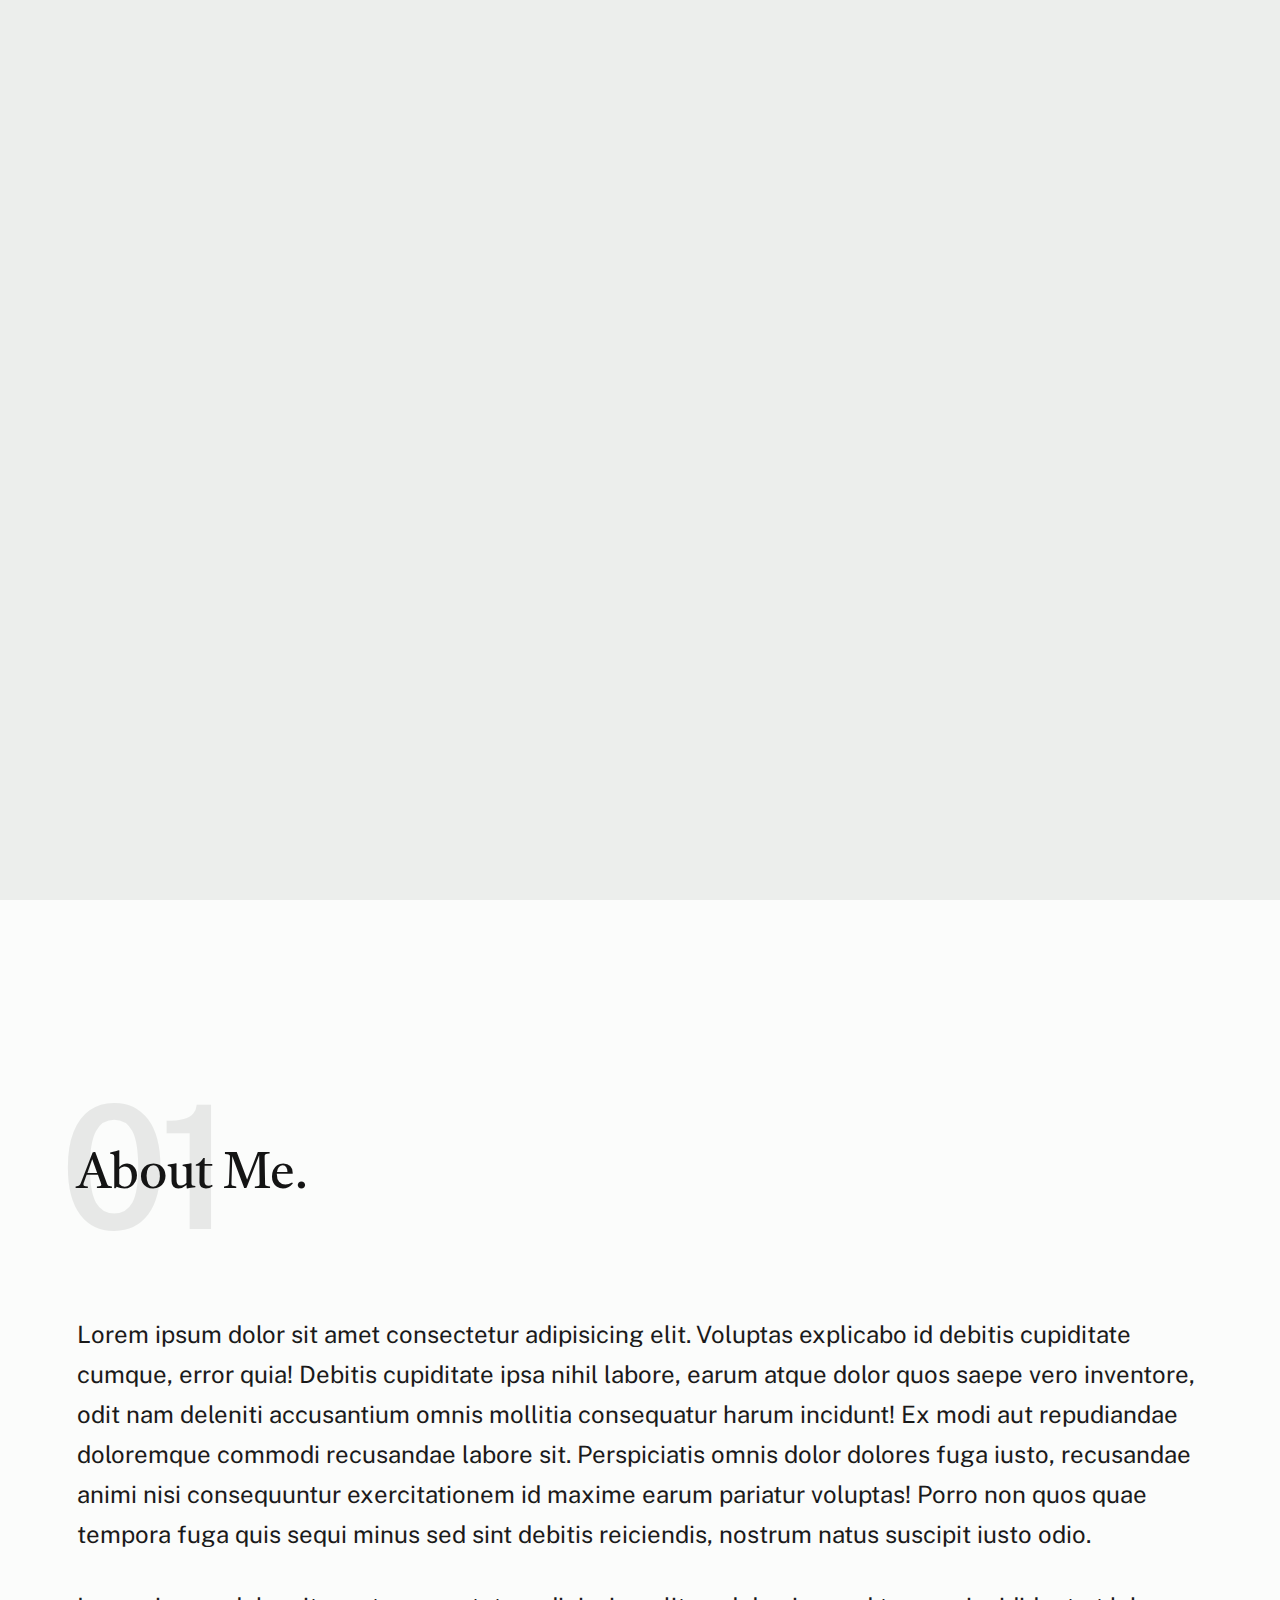
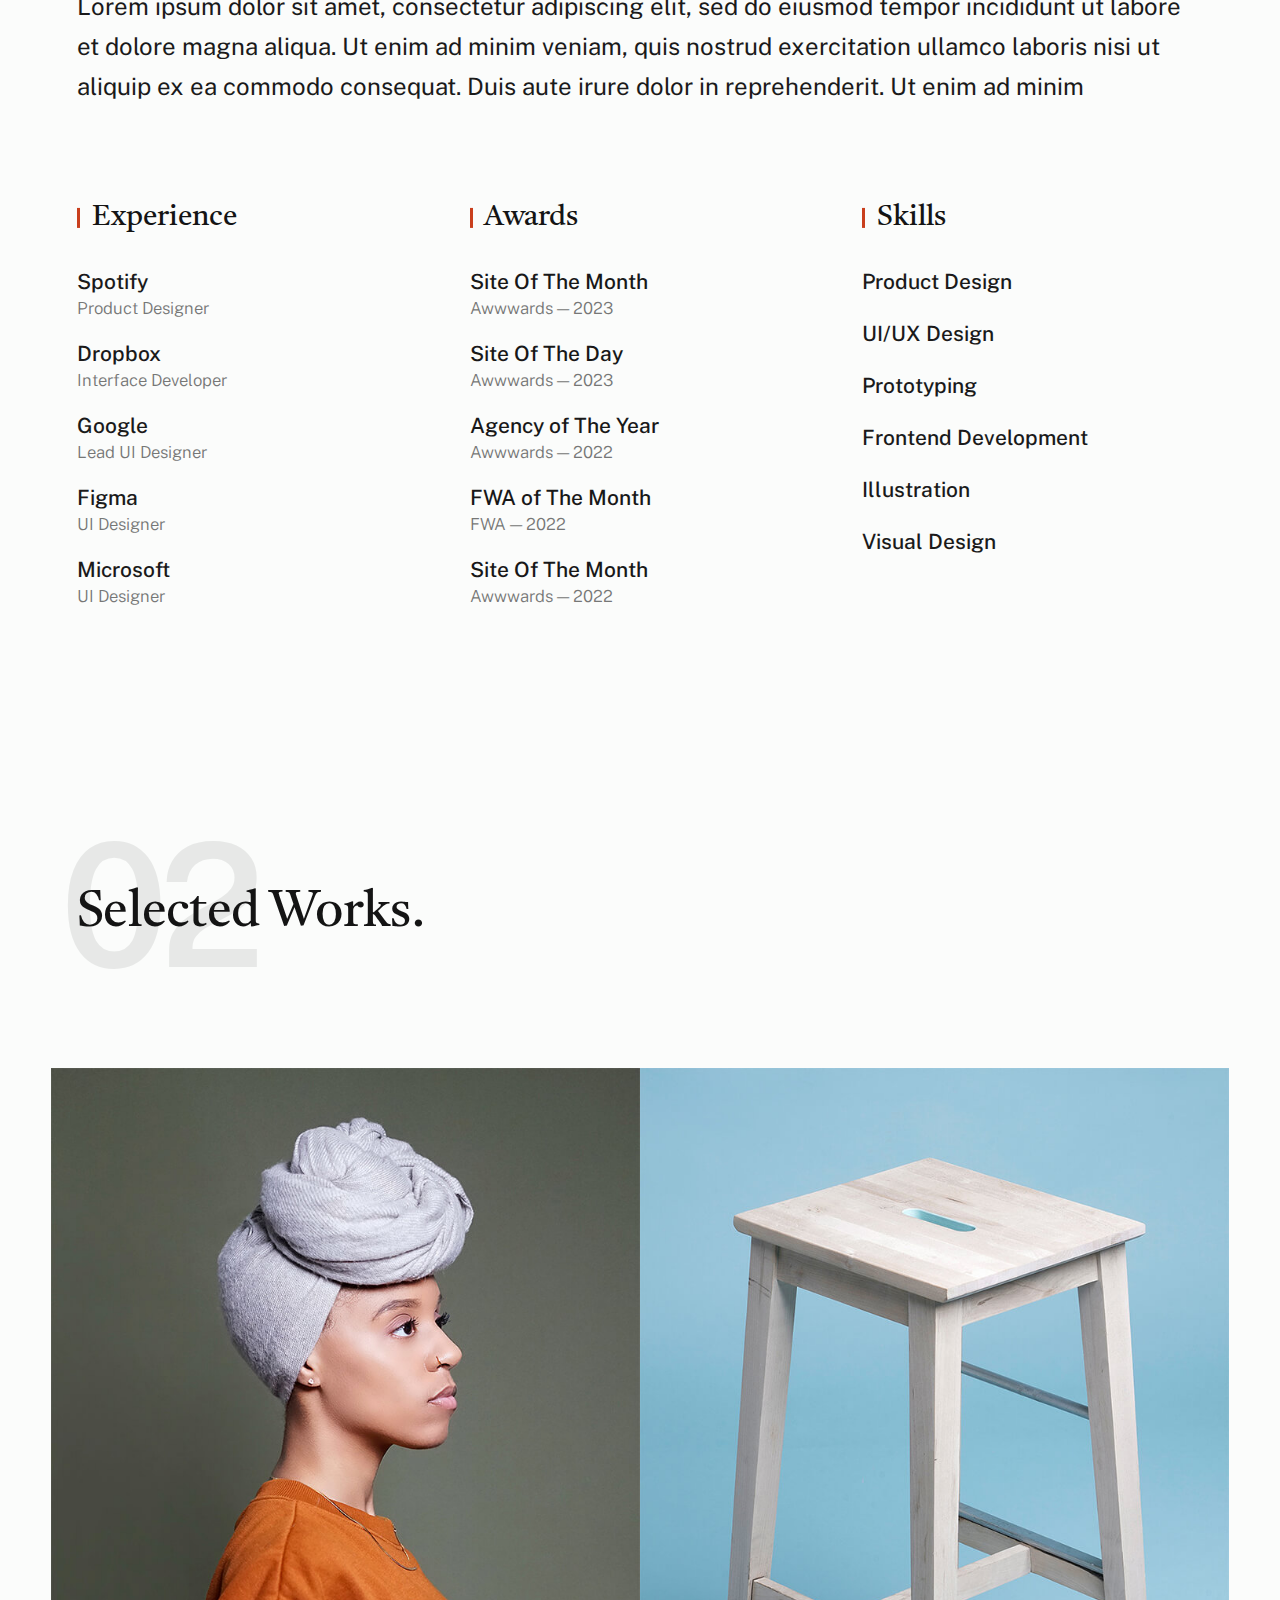
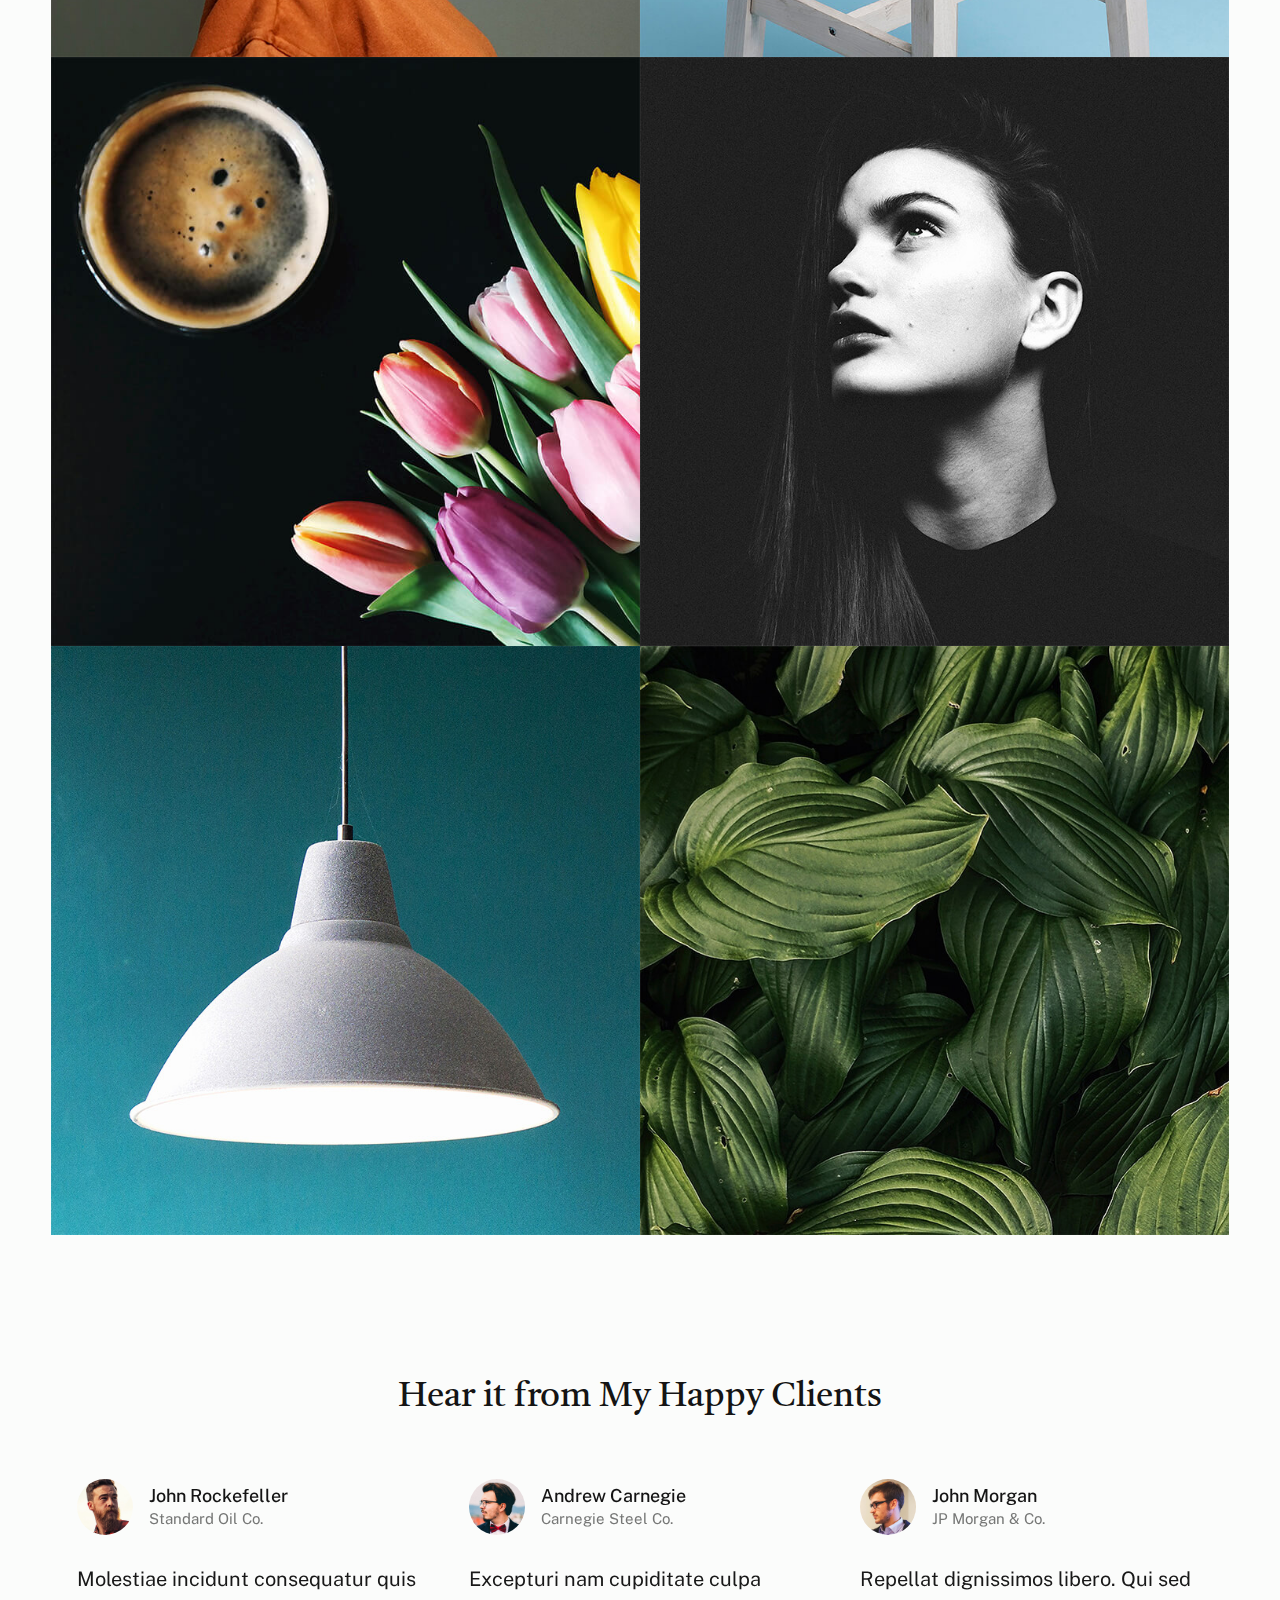
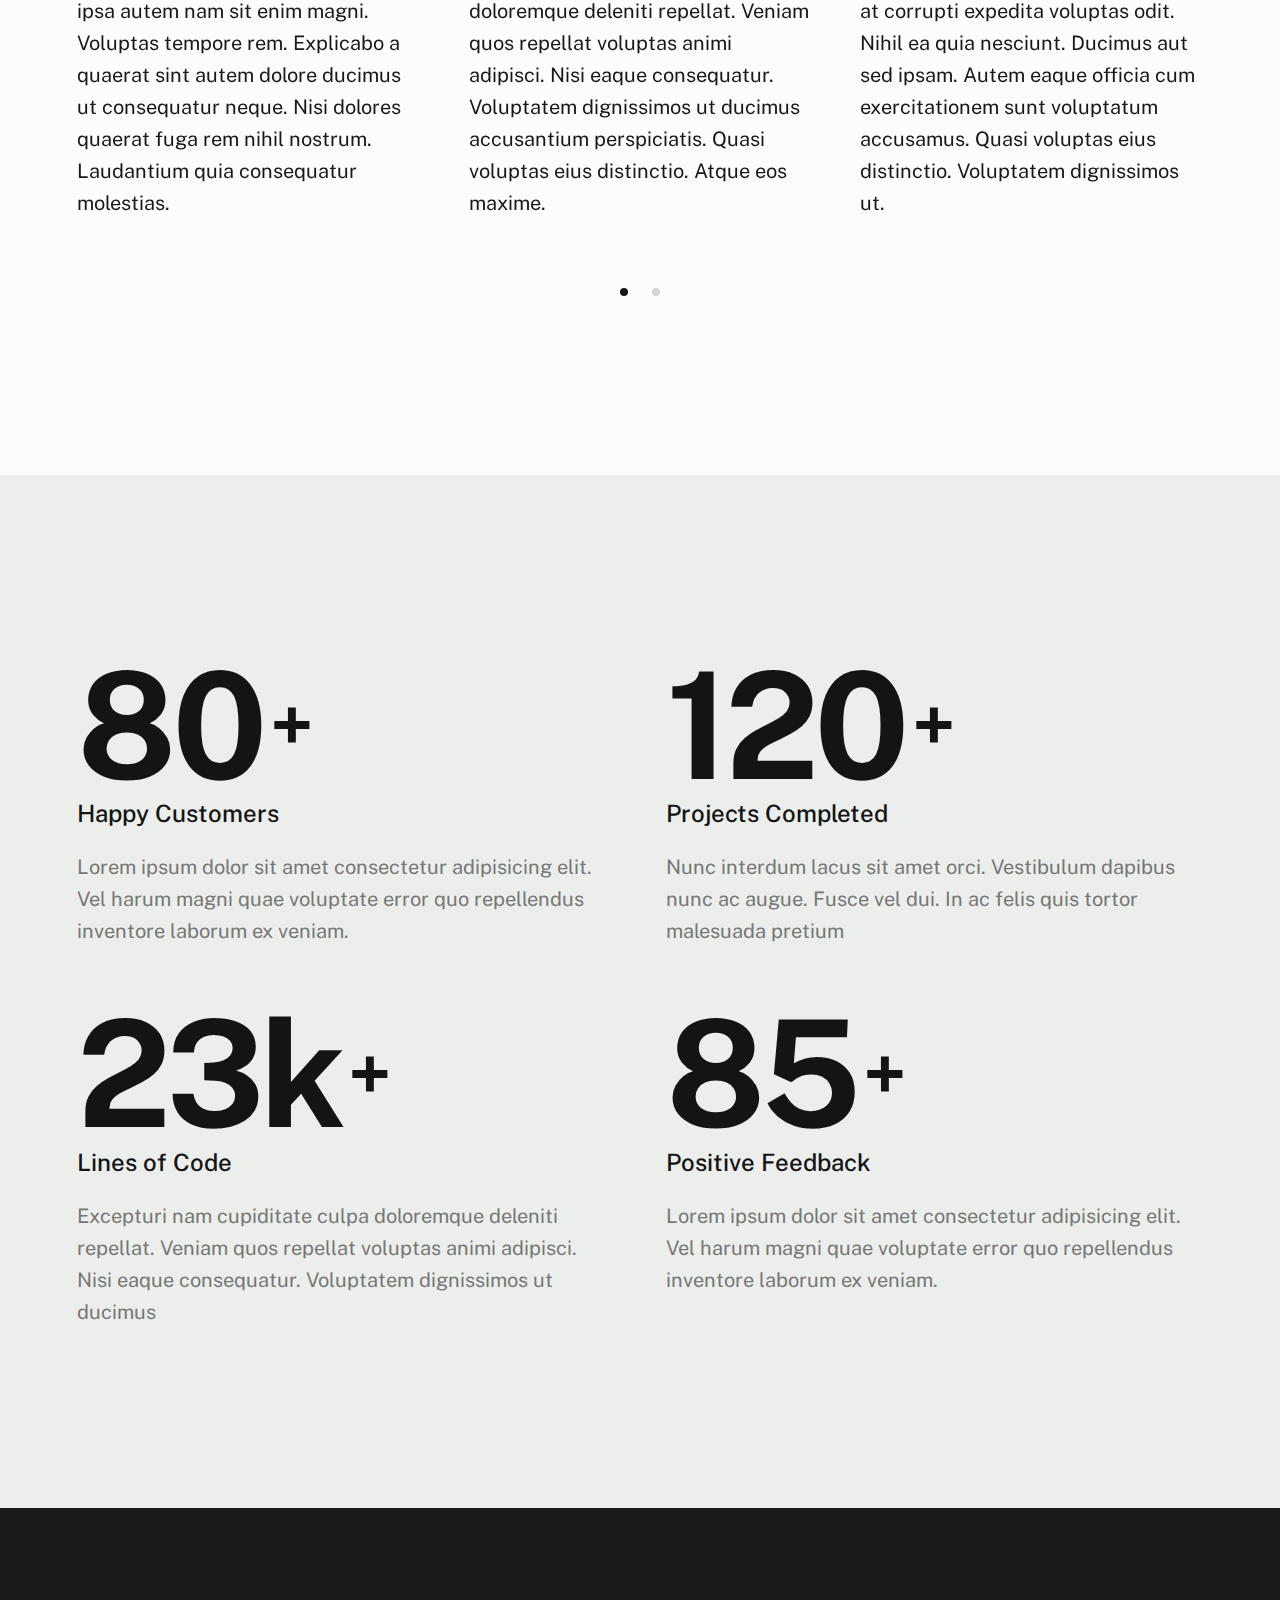
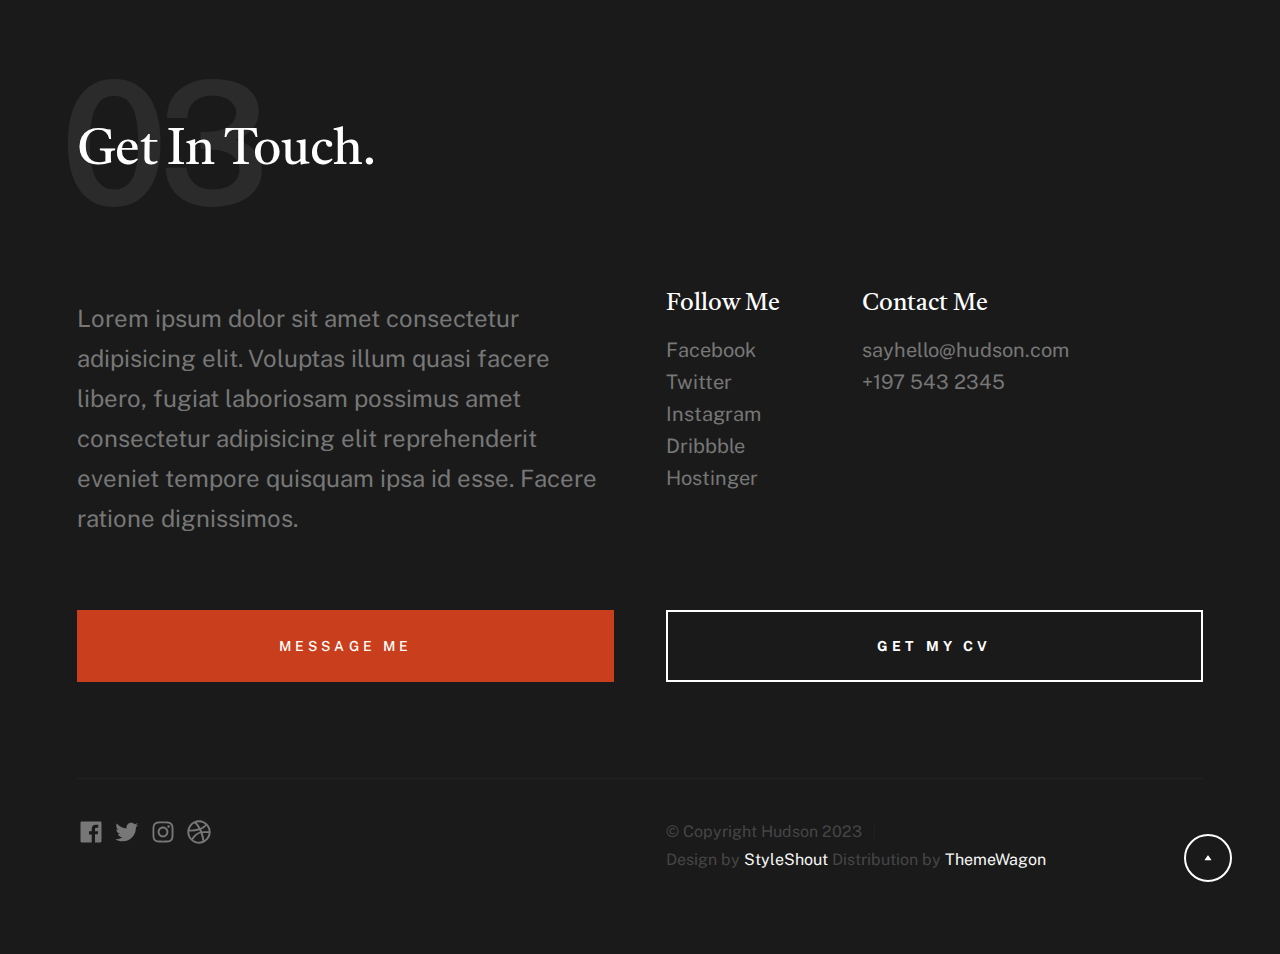
<file: Hudson-1.0.0/index.html>
<!DOCTYPE html>
<html lang="en" class="no-js" >
<head>

    <!--- basic page needs
    ================================================== -->
    <meta charset="utf-8">
    <meta name="viewport" content="width=device-width, initial-scale=1">
    <title>Hudson</title>

    <script>
        document.documentElement.classList.remove('no-js');
        document.documentElement.classList.add('js');
    </script>

    <!-- CSS
    ================================================== -->
    <link rel="stylesheet" href="css/vendor.css">
    <link rel="stylesheet" href="css/styles.css">

    <!-- favicons
    ================================================== -->
    <link rel="apple-touch-icon" sizes="180x180" href="apple-touch-icon.png">
    <link rel="icon" type="image/png" sizes="32x32" href="favicon-32x32.png">
    <link rel="icon" type="image/png" sizes="16x16" href="favicon-16x16.png">
    <link rel="manifest" href="site.webmanifest">

</head>


<body id="top">

    
    <!-- preloader
    ================================================== -->
    <div id="preloader">
        <div id="loader" class="dots-fade">
            <div></div>
            <div></div>
            <div></div>
        </div>
    </div>


    <!-- page wrap
    ================================================== -->
    <div id="page" class="s-pagewrap">


        <!-- # site header 
        ================================================== -->
        <header class="s-header">
            <div class="row s-header__inner">

                <div class="s-header__block">
                    <div class="s-header__logo">
                        <a class="logo" href="index.html">
                            <img src="images/logo.svg" alt="Homepage">
                        </a>
                    </div>

                    <a class="s-header__menu-toggle" href="#0"><span>Menu</span></a>
                </div> <!-- end s-header__block -->

                <nav class="s-header__nav">    
                    <ul class="s-header__menu-links">
                        <li class="current"><a class="smoothscroll" href="#intro">Intro</a></li>
                        <li><a class="smoothscroll" href="#about">About</a></li>
                        <li><a class="smoothscroll" href="#works">Works</a></li>
                        <li><a class="smoothscroll" href="#footer">Contact</a></li>
                    </ul> <!-- s-header__menu-links -->    
                </nav> <!-- end s-header__nav -->

            </div> <!-- end s-header__inner -->
        </header> <!-- end s-header -->


        <!-- # intro
        ================================================== -->
        <section id="intro" class="s-intro target-section">

            <div class="row s-intro__content width-sixteen-col">
                <div class="column lg-12 s-intro__content-inner grid-block grid-16">
                    
                    <div class="s-intro__content-text">

                        <div class="s-intro__content-pretitle text-pretitle">Hello</div>
                        <h1 class="s-intro__content-title">
                        I'm Jonathan Doe <br>
                        a product designer <br>
                        base in Somewhere.
                        </h1>                            

                        <div class="s-intro__content-btns">
                            <a class="smoothscroll btn" href="#about">More About Me</a>
                            <a class="smoothscroll btn btn--stroke" href="#footer">Get In Touch</a>
                        </div> <!-- s-intro__content-btns -->   

                    </div> <!-- s-intro__content-text -->                     
                    
                </div> <!-- s-intro__content-inner -->  
            </div> <!-- s-intro__content -->

            <ul class="s-intro__social social-list">
                <li>
                    <a href="#0">
                        <svg xmlns="http://www.w3.org/2000/svg" width="24" height="24" viewBox="0 0 24 24" style="fill:rgba(0, 0, 0, 1);transform:;-ms-filter:"><path d="M20,3H4C3.447,3,3,3.448,3,4v16c0,0.552,0.447,1,1,1h8.615v-6.96h-2.338v-2.725h2.338v-2c0-2.325,1.42-3.592,3.5-3.592 c0.699-0.002,1.399,0.034,2.095,0.107v2.42h-1.435c-1.128,0-1.348,0.538-1.348,1.325v1.735h2.697l-0.35,2.725h-2.348V21H20 c0.553,0,1-0.448,1-1V4C21,3.448,20.553,3,20,3z"></path></svg>
                        <span class="u-screen-reader-text">Facebook</span>
                    </a>
                </li>
                <li>
                    <a href="#0">
                        <svg xmlns="http://www.w3.org/2000/svg" width="24" height="24" viewBox="0 0 24 24" style="fill:rgba(0, 0, 0, 1);transform:;-ms-filter:"><path d="M19.633,7.997c0.013,0.175,0.013,0.349,0.013,0.523c0,5.325-4.053,11.461-11.46,11.461c-2.282,0-4.402-0.661-6.186-1.809 c0.324,0.037,0.636,0.05,0.973,0.05c1.883,0,3.616-0.636,5.001-1.721c-1.771-0.037-3.255-1.197-3.767-2.793 c0.249,0.037,0.499,0.062,0.761,0.062c0.361,0,0.724-0.05,1.061-0.137c-1.847-0.374-3.23-1.995-3.23-3.953v-0.05 c0.537,0.299,1.16,0.486,1.82,0.511C3.534,9.419,2.823,8.184,2.823,6.787c0-0.748,0.199-1.434,0.548-2.032 c1.983,2.443,4.964,4.04,8.306,4.215c-0.062-0.3-0.1-0.611-0.1-0.923c0-2.22,1.796-4.028,4.028-4.028 c1.16,0,2.207,0.486,2.943,1.272c0.91-0.175,1.782-0.512,2.556-0.973c-0.299,0.935-0.936,1.721-1.771,2.22 c0.811-0.088,1.597-0.312,2.319-0.624C21.104,6.712,20.419,7.423,19.633,7.997z"></path></svg>
                        <span class="u-screen-reader-text">Twitter</span>
                    </a>
                </li>
                <li>
                    <a href="#0">
                        <svg xmlns="http://www.w3.org/2000/svg" width="24" height="24" viewBox="0 0 24 24" style="fill:rgba(0, 0, 0, 1);transform:;-ms-filter:"><path d="M11.999,7.377c-2.554,0-4.623,2.07-4.623,4.623c0,2.554,2.069,4.624,4.623,4.624c2.552,0,4.623-2.07,4.623-4.624 C16.622,9.447,14.551,7.377,11.999,7.377L11.999,7.377z M11.999,15.004c-1.659,0-3.004-1.345-3.004-3.003 c0-1.659,1.345-3.003,3.004-3.003s3.002,1.344,3.002,3.003C15.001,13.659,13.658,15.004,11.999,15.004L11.999,15.004z"></path><circle cx="16.806" cy="7.207" r="1.078"></circle><path d="M20.533,6.111c-0.469-1.209-1.424-2.165-2.633-2.632c-0.699-0.263-1.438-0.404-2.186-0.42 c-0.963-0.042-1.268-0.054-3.71-0.054s-2.755,0-3.71,0.054C7.548,3.074,6.809,3.215,6.11,3.479C4.9,3.946,3.945,4.902,3.477,6.111 c-0.263,0.7-0.404,1.438-0.419,2.186c-0.043,0.962-0.056,1.267-0.056,3.71c0,2.442,0,2.753,0.056,3.71 c0.015,0.748,0.156,1.486,0.419,2.187c0.469,1.208,1.424,2.164,2.634,2.632c0.696,0.272,1.435,0.426,2.185,0.45 c0.963,0.042,1.268,0.055,3.71,0.055s2.755,0,3.71-0.055c0.747-0.015,1.486-0.157,2.186-0.419c1.209-0.469,2.164-1.424,2.633-2.633 c0.263-0.7,0.404-1.438,0.419-2.186c0.043-0.962,0.056-1.267,0.056-3.71s0-2.753-0.056-3.71C20.941,7.57,20.801,6.819,20.533,6.111z M19.315,15.643c-0.007,0.576-0.111,1.147-0.311,1.688c-0.305,0.787-0.926,1.409-1.712,1.711c-0.535,0.199-1.099,0.303-1.67,0.311 c-0.95,0.044-1.218,0.055-3.654,0.055c-2.438,0-2.687,0-3.655-0.055c-0.569-0.007-1.135-0.112-1.669-0.311 c-0.789-0.301-1.414-0.923-1.719-1.711c-0.196-0.534-0.302-1.099-0.311-1.669c-0.043-0.95-0.053-1.218-0.053-3.654 c0-2.437,0-2.686,0.053-3.655c0.007-0.576,0.111-1.146,0.311-1.687c0.305-0.789,0.93-1.41,1.719-1.712 c0.534-0.198,1.1-0.303,1.669-0.311c0.951-0.043,1.218-0.055,3.655-0.055c2.437,0,2.687,0,3.654,0.055 c0.571,0.007,1.135,0.112,1.67,0.311c0.786,0.303,1.407,0.925,1.712,1.712c0.196,0.534,0.302,1.099,0.311,1.669 c0.043,0.951,0.054,1.218,0.054,3.655c0,2.436,0,2.698-0.043,3.654H19.315z"></path></svg>
                        <span class="u-screen-reader-text">Instagram</span>
                    </a>
                </li>
                <li>
                    <a href="#0">
                        <svg xmlns="http://www.w3.org/2000/svg" width="24" height="24" viewBox="0 0 24 24" style="fill: rgba(0, 0, 0, 1);transform: ;msFilter:;"><path d="M20.66 6.98a9.932 9.932 0 0 0-3.641-3.64C15.486 2.447 13.813 2 12 2s-3.486.447-5.02 1.34c-1.533.893-2.747 2.107-3.64 3.64S2 10.187 2 12s.446 3.487 1.34 5.02a9.924 9.924 0 0 0 3.641 3.64C8.514 21.553 10.187 22 12 22s3.486-.447 5.02-1.34a9.932 9.932 0 0 0 3.641-3.64C21.554 15.487 22 13.813 22 12s-.446-3.487-1.34-5.02zM12 3.66c2 0 3.772.64 5.32 1.919-.92 1.174-2.286 2.14-4.1 2.9-1.002-1.813-2.088-3.327-3.261-4.54A7.715 7.715 0 0 1 12 3.66zM5.51 6.8a8.116 8.116 0 0 1 2.711-2.22c1.212 1.201 2.325 2.7 3.34 4.5-2 .6-4.114.9-6.341.9-.573 0-1.006-.013-1.3-.04A8.549 8.549 0 0 1 5.51 6.8zM3.66 12c0-.054.003-.12.01-.2.007-.08.01-.146.01-.2.254.014.641.02 1.161.02 2.666 0 5.146-.367 7.439-1.1.187.373.381.793.58 1.26-1.32.293-2.674 1.006-4.061 2.14S6.4 16.247 5.76 17.5c-1.4-1.587-2.1-3.42-2.1-5.5zM12 20.34c-1.894 0-3.594-.587-5.101-1.759.601-1.187 1.524-2.322 2.771-3.401 1.246-1.08 2.483-1.753 3.71-2.02a29.441 29.441 0 0 1 1.56 6.62 8.166 8.166 0 0 1-2.94.56zm7.08-3.96a8.351 8.351 0 0 1-2.58 2.621c-.24-2.08-.7-4.107-1.379-6.081.932-.066 1.765-.1 2.5-.1.799 0 1.686.034 2.659.1a8.098 8.098 0 0 1-1.2 3.46zm-1.24-5c-1.16 0-2.233.047-3.22.14a27.053 27.053 0 0 0-.68-1.62c2.066-.906 3.532-2.006 4.399-3.3 1.2 1.414 1.854 3.027 1.96 4.84-.812-.04-1.632-.06-2.459-.06z"></path></svg>
                        <span class="u-screen-reader-text">Dribbble</span>
                    </a>
                </li>
                <li>
                    <a href="#0">
                        <svg xmlns="http://www.w3.org/2000/svg" width="24" height="24" viewBox="0 0 24 24" style="fill: rgba(0, 0, 0, 1);transform: ;msFilter:;"><path d="M11.99 2C6.472 2 2 6.473 2 11.99c0 4.232 2.633 7.85 6.35 9.306-.088-.79-.166-2.006.034-2.868.182-.78 1.172-4.966 1.172-4.966s-.299-.599-.299-1.484c0-1.388.805-2.425 1.808-2.425.853 0 1.264.64 1.264 1.407 0 .858-.546 2.139-.827 3.327-.235.994.499 1.805 1.479 1.805 1.775 0 3.141-1.872 3.141-4.575 0-2.392-1.719-4.064-4.173-4.064-2.843 0-4.512 2.132-4.512 4.335 0 .858.331 1.779.744 2.28a.3.3 0 0 1 .069.286c-.076.315-.245.994-.277 1.133-.044.183-.145.222-.335.134-1.247-.581-2.027-2.405-2.027-3.871 0-3.151 2.289-6.045 6.601-6.045 3.466 0 6.159 2.469 6.159 5.77 0 3.444-2.171 6.213-5.184 6.213-1.013 0-1.964-.525-2.29-1.146l-.623 2.374c-.225.868-.834 1.956-1.241 2.62a10 10 0 0 0 2.958.445c5.517 0 9.99-4.473 9.99-9.99S17.507 2 11.99 2"></path></svg>
                        <span class="u-screen-reader-text">Pinterest</span>
                    </a>
                </li>
            </ul> <!-- end s-intro__social -->

            <div class="s-intro__content-media">                               
                <img src="images/intro-bg.jpg" srcset="images/intro-bg.jpg 1x, images/intro-bg.jpg 2x" alt="">
            </div> <!-- s-intro__content-media -->                

            <div class="s-intro__btn-download">
                <a class="btn btn--stroke" href="#0">Get My CV</a>
            </div> <!-- end s-intro__btn-download -->
            
            <div class="s-intro__scroll-down">
                <a href="#about" class="smoothscroll">
                    <div class="scroll-icon">
                        <svg xmlns="http://www.w3.org/2000/svg" width="24" height="24" viewBox="0 0 24 24" style="fill: rgba(0, 0, 0, 1);transform: ;msFilter:;"><path d="M11.178 19.569a.998.998 0 0 0 1.644 0l9-13A.999.999 0 0 0 21 5H3a1.002 1.002 0 0 0-.822 1.569l9 13z"></path></svg>
                    </div>
                    <span class="scroll-text u-screen-reader-text">Scroll Down</span>
                </a>
            </div> <!-- s-intro__scroll-down -->

        </section> <!-- end s-intro -->


        <!-- # about
        ================================================== -->
        <section id="about" class="s-about target-section">

            <div class="row s-about__content">
                <div class="column xl-12">    
                    
                    <div class="section-header" data-num="01">
                        <h2 class="text-display-title">About Me.</h2>
                    </div> <!-- end section-header -->

                    <p class="attention-getter">
                    Lorem ipsum dolor sit amet consectetur adipisicing elit. Voluptas explicabo id debitis cupiditate cumque, error quia! Debitis cupiditate ipsa nihil labore, earum atque dolor quos saepe vero inventore, odit nam deleniti accusantium omnis mollitia consequatur harum incidunt! Ex modi aut repudiandae doloremque commodi recusandae labore sit. Perspiciatis omnis dolor dolores fuga iusto, recusandae animi nisi consequuntur exercitationem id maxime earum pariatur voluptas! Porro non quos quae tempora fuga quis sequi minus sed sint debitis reiciendis, nostrum natus suscipit iusto odio.
                    </p>

                    <p class="attention-getter">
                    Lorem ipsum dolor sit amet, consectetur adipiscing elit, sed do eiusmod tempor incididunt ut labore et dolore magna aliqua. Ut enim ad minim veniam, quis nostrud exercitation ullamco laboris nisi ut aliquip ex ea commodo consequat. Duis aute irure dolor in reprehenderit. Ut enim ad minim     
                    </p>

                    <div class="grid-list-items s-about__blocks">

                        <div class="grid-list-items__item s-about__block">
                            <h4 class="s-about__block-title">Experience</h4>
                            <ul class="s-about__list">
                                <li>
                                    Spotify
                                    <span>Product Designer</span>
                                </li>
                                <li>
                                    Dropbox
                                    <span>Interface Developer</span>
                                </li>
                                <li>
                                    Google
                                    <span>Lead UI Designer</span>
                                </li>
                                <li>
                                    Figma
                                    <span>UI Designer</span>
                                </li>
                                <li>
                                    Microsoft
                                    <span>UI Designer</span>
                                </li>
                            </ul>
                        </div> <!--end s-about__block -->

                        <div class="grid-list-items__item s-about__block">
                            <h4 class="s-about__block-title">Awards</h4>

                            <ul class="s-about__list">
                                <li>
                                    <a href="#0">
                                        Site Of The Month
                                        <span>Awwwards — 2023</span>
                                    </a>                                        
                                </li>
                                <li>
                                    <a href="#0">
                                        Site Of The Day
                                        <span>Awwwards — 2023</span>
                                    </a>
                                </li>
                                <li>
                                    <a href="#0">
                                        Agency of The Year
                                        <span>Awwwards — 2022</span>
                                    </a>
                                </li>
                                <li>
                                    <a href="#0">
                                        FWA of The Month
                                        <span>FWA — 2022</span>
                                    </a>
                                </li><li>
                                    <a href="#0">
                                        Site Of The Month
                                        <span>Awwwards — 2022</span>
                                    </a>                                        
                                </li>
                            </ul>
                        </div> <!--end s-about__block -->
                        
                        <div class="grid-list-items__item s-about__block">
                            <h4 class="s-about__block-title">Skills</h4>

                            <ul class="s-about__list">
                                <li>
                                    Product Design
                                </li>
                                <li>
                                    UI/UX Design
                                </li>
                                <li>
                                    Prototyping
                                </li>
                                <li>
                                    Frontend Development
                                </li>
                                <li>
                                    Illustration
                                </li>
                                <li>
                                    Visual Design
                                </li>
                            </ul>
                        </div> <!--end s-about__block -->

                    </div> <!-- grid-list-items -->

                </div> <!--end column -->
            </div> <!--end s-about__content -->
            
        </section> <!-- end s-about -->   



        <!-- # works
        ================================================== -->
        <section id="works" class="s-works target-section">

            <div class="row">
                <div class="column xl-12">
                    <div class="section-header" data-num="02">
                        <h2 class="text-display-title">Selected Works.</h2>
                    </div> <!-- end section-header -->
                </div>
            </div>

            <div class="row folio-entries">

                <div class="column entry">
                    <a href="images/folio/gallery/g-turban.jpg" class="entry__link glightbox" data-glightbox="title: White Knit Cap; description: .entry__desc-01">
                        <div class="entry__thumb">
                            <img src="images/folio/white_turban.jpg" srcset="images/folio/white_turban.jpg 1x, images/folio/white_turban@2x.jpg 2x" alt="">
                        </div>
                        <div class="entry__info">
                            <h4 class="entry__title">White Knit Cap</h4>
                            <div class="entry__cat">Frontend Design</div>
                        </div>
                    </a>

                    <div class="glightbox-desc entry__desc-01">
                        <p>
                        Lorem ipsum dolor sit amet consectetur, adipisicing elit. 
                        Inventore ipsum iste soluta fugiat, impedit illum ducimus 
                        deleniti facilis ab, tempora non! Nisi, tempora provident.
                        <a href="https://www.behance.net/">Project Link</a>.
                        </p>
                    </div>
                </div> <!-- entry -->

                <div class="column entry">
                    <a href="images/folio/gallery/g-woodcraft.jpg" class="entry__link glightbox" data-glightbox="title: WoodCraft; description: .entry__desc-02">
                        <div class="entry__thumb">
                            <img src="images/folio/woodcraft.jpg" srcset="images/folio/woodcraft.jpg 1x, images/folio/woodcraft@2x.jpg 2x" alt="">
                        </div>
                        <div class="entry__info">
                            <h4 class="entry__title">WoodCraft</h4>
                            <div class="entry__cat">Product Design</div>
                        </div>
                    </a>

                    <div class="glightbox-desc entry__desc-02">
                        <p>
                        Lorem ipsum dolor sit amet consectetur, adipisicing elit. 
                        Inventore ipsum iste soluta fugiat, impedit illum ducimus 
                        deleniti facilis ab, tempora non! Nisi, tempora provident.
                        <a href="https://www.behance.net/">Project Link</a>.
                        </p>
                    </div>
                </div> <!-- entry -->

                <div class="column entry">
                    <a href="images/folio/gallery/g-tulips.jpg" class="entry__link glightbox" data-glightbox="title: Caffeine & Tulips; description: .entry__desc-03">
                        <div class="entry__thumb">
                            <img src="images/folio/caffeine_and_tulips.jpg" srcset="images/folio/caffeine_and_tulips.jpg 1x, images/folio/caffeine_and_tulips@2x.jpg 2x" alt="">
                        </div>
                        <div class="entry__info">
                            <h4 class="entry__title">Caffeine & Tulips</h4>
                            <div class="entry__cat">Brand Identity</div>
                        </div>
                    </a>

                    <div class="glightbox-desc entry__desc-03">
                        <p>
                        Lorem ipsum dolor sit amet consectetur, adipisicing elit. 
                        Inventore ipsum iste soluta fugiat, impedit illum ducimus 
                        deleniti facilis ab, tempora non! Nisi, tempora provident.
                        <a href="https://www.behance.net/">Project Link</a>.
                        </p>
                    </div>
                </div> <!-- entry -->

                <div class="column entry">
                    <a href="images/folio/gallery/g-grayscale.jpg" class="entry__link glightbox" data-glightbox="title: Grayscale; description: .entry__desc-04">
                        <div class="entry__thumb">
                            <img src="images/folio/grayscale.jpg" srcset="images/folio/grayscale.jpg 1x, images/folio/grayscale@2x.jpg 2x" alt="">
                        </div>
                        <div class="entry__info">
                            <h4 class="entry__title">Grayscale</h4>
                            <div class="entry__cat">Product Design</div>
                        </div>
                    </a>

                    <div class="glightbox-desc entry__desc-04">
                        <p>
                        Lorem ipsum dolor sit amet consectetur, adipisicing elit. 
                        Inventore ipsum iste soluta fugiat, impedit illum ducimus 
                        deleniti facilis ab, tempora non! Nisi, tempora provident.
                        <a href="https://www.behance.net/">Project Link</a>.
                        </p>
                    </div>
                </div> <!-- entry -->

                <div class="column entry">
                    <a href="images/folio/gallery/g-lamp.jpg" class="entry__link glightbox" data-glightbox="title: The Lamp; description: .entry__desc-05">
                        <div class="entry__thumb">
                            <img src="images/folio/lamp.jpg" srcset="images/folio/lamp.jpg 1x, images/folio/lamp@2x.jpg 2x" alt="">
                        </div>
                        <div class="entry__info">
                            <h4 class="entry__title">The Lamp</h4>
                            <div class="entry__cat">Brand Identity</div>
                        </div>
                    </a>

                    <div class="glightbox-desc entry__desc-05">
                        <p>
                        Lorem ipsum dolor sit amet consectetur, adipisicing elit. 
                        Inventore ipsum iste soluta fugiat, impedit illum ducimus 
                        deleniti facilis ab, tempora non! Nisi, tempora provident.
                        <a href="https://www.behance.net/">Project Link</a>.
                        </p>
                    </div>
                </div> <!-- entry -->

                <div class="column entry">
                    <a href="images/folio/gallery/g-tropical.jpg" class="entry__link glightbox" data-glightbox="title: Tropical; description: .entry__desc-06">
                        <div class="entry__thumb">
                            <img src="images/folio/tropical.jpg" srcset="images/folio/tropical.jpg 1x, images/folio/tropical@2x.jpg 2x" alt="">
                        </div>
                        <div class="entry__info">
                            <h4 class="entry__title">Tropical</h4>
                            <div class="entry__cat">Frontend Design</div>
                        </div>
                    </a>

                    <div class="glightbox-desc entry__desc-06">
                        <p>
                        Lorem ipsum dolor sit amet consectetur, adipisicing elit. 
                        Inventore ipsum iste soluta fugiat, impedit illum ducimus 
                        deleniti facilis ab, tempora non! Nisi, tempora provident.
                        <a href="https://www.behance.net/">Project Link</a>.
                        </p>
                    </div>
                </div> <!-- entry --> 

            </div> <!-- folio entries -->


            <div class="row s-testimonials">
                <div class="column xl-12">

                    <h3 class="s-testimonials__header">Hear it from My Happy Clients</h3>
    
                    <div class="swiper-container s-testimonials__slider">
    
                        <div class="swiper-wrapper">

                            <div class="s-testimonials__slide swiper-slide">
                                <div class="s-testimonials__author">
                                    <img src="images/avatars/user-02.jpg" alt="Author image" class="s-testimonials__avatar">
                                    <cite class="s-testimonials__cite">
                                        <strong>John Rockefeller</strong>
                                        <span>Standard Oil Co.</span>
                                    </cite>
                                </div>
                                <p>
                                Molestiae incidunt consequatur quis ipsa autem nam sit enim magni. Voluptas tempore rem. 
                                Explicabo a quaerat sint autem dolore ducimus ut consequatur neque. Nisi dolores quaerat fuga rem nihil nostrum.
                                Laudantium quia consequatur molestias.
                                </p>
                            </div> <!-- end s-testimonials__slide -->
            
                            <div class="s-testimonials__slide swiper-slide">
                                <div class="s-testimonials__author">
                                    <img src="images/avatars/user-03.jpg" alt="Author image" class="s-testimonials__avatar">
                                    <cite class="s-testimonials__cite">
                                        <strong>Andrew Carnegie</strong>
                                        <span>Carnegie Steel Co.</span>
                                    </cite>
                                </div>
                                <p>
                                Excepturi nam cupiditate culpa doloremque deleniti repellat. Veniam quos repellat voluptas animi adipisci.
                                Nisi eaque consequatur. Voluptatem dignissimos ut ducimus accusantium perspiciatis.
                                Quasi voluptas eius distinctio. Atque eos maxime.
                                </p>
                            </div> <!-- end s-testimonials__slide -->
            
                            <div class="s-testimonials__slide swiper-slide">
                                <div class="s-testimonials__author">
                                    <img src="images/avatars/user-01.jpg" alt="Author image" class="s-testimonials__avatar">
                                    <cite class="s-testimonials__cite">
                                        <strong>John Morgan</strong>
                                        <span>JP Morgan & Co.</span>
                                    </cite>
                                </div>
                                <p>
                                Repellat dignissimos libero. Qui sed at corrupti expedita voluptas odit. Nihil ea quia nesciunt. Ducimus aut sed ipsam.  
                                Autem eaque officia cum exercitationem sunt voluptatum accusamus. Quasi voluptas eius distinctio.
                                Voluptatem dignissimos ut.
                                </p>
                            </div> <!-- end s-testimonials__slide -->
    
                            <div class="s-testimonials__slide swiper-slide">
                                <div class="s-testimonials__author">
                                    <img src="images/avatars/user-06.jpg" alt="Author image" class="s-testimonials__avatar">
                                    <cite class="s-testimonials__cite">
                                        <strong>Henry Ford</strong>
                                        <span>Ford Motor Co.</span>
                                    </cite>
                                </div>
                                <p>
                                Nunc interdum lacus sit amet orci. Vestibulum dapibus nunc ac augue. Fusce vel dui. In ac felis 
                                quis tortor malesuada pretium. Curabitur vestibulum aliquam leo. Qui sed at corrupti expedita voluptas odit. 
                                Nihil ea quia nesciunt. Ducimus aut sed ipsam.
                                </p>
                            </div> <!-- end s-testimonials__slide -->
        
                        </div> <!-- end swiper-wrapper -->
    
                        <div class="swiper-pagination"></div>
    
                    </div> <!-- end swiper-container -->
    
                </div> <!-- end column -->
            </div> <!-- end s-testimonials -->

        </section> <!-- end s-works --> 


        <!-- # numbers
        ================================================== -->
        <section id="numbers" class="s-numbers">

            <div class="row counter-items">

                <div class="column counter-items__item">
                    <div class="num">
                        80
                        <span>+</span>
                    </div>
                    <h5>Happy Customers</h5>
                    <p>
                    Lorem ipsum dolor sit amet consectetur adipisicing elit. 
                    Vel harum magni quae voluptate error quo repellendus inventore 
                    laborum ex veniam. 
                    </p>
                </div> <!-- end counter-items__item -->

                <div class="column counter-items__item">
                    <div class="num">
                        120
                        <span>+</span>
                    </div>
                    <h5>Projects Completed</h5>
                    <p>
                    Nunc interdum lacus sit amet orci. Vestibulum dapibus nunc ac augue. 
                    Fusce vel dui. In ac felis 
                    quis tortor malesuada pretium
                    </p>
                </div> <!-- end counter-items__item -->

                <div class="column counter-items__item">
                    <div class="num">
                        23k
                        <span>+</span>
                    </div>
                    <h5>Lines of Code</h5>
                    <p>
                    Excepturi nam cupiditate culpa doloremque deleniti repellat. Veniam quos repellat voluptas animi adipisci.
                    Nisi eaque consequatur. Voluptatem dignissimos ut ducimus
                    </p>
                </div> <!-- end counter-items__item -->

                <div class="column counter-items__item">
                    <div class="num">
                        85
                        <span>+</span>
                    </div>
                    <h5>Positive Feedback</h5>
                    <p>
                    Lorem ipsum dolor sit amet consectetur adipisicing elit. Vel harum magni quae voluptate error 
                    quo repellendus inventore laborum ex veniam.
                    </p>
                </div> <!-- end counter-items__item -->

            </div>  <!-- end counter-items -->

        </section> <!-- end s-numbers -->


        <!-- # footer 
        ================================================== -->
        <footer id="footer" class="s-footer target-section">

            <div class="row">
                <div class="column lg-12">
                    <div class="section-header light-on-dark" data-num="03">
                        <h2 class="text-display-title">Get In Touch.</h2>
                    </div> <!-- end section-header -->
                </div>
            </div>

            <div class="row s-footer__content">

                <div class="column xl-6 md-12 s-footer__block s-footer__about">                    
                    <p class="attention-getter">
                    Lorem ipsum dolor sit amet consectetur adipisicing elit. Voluptas illum quasi facere libero, 
                    fugiat laboriosam possimus amet consectetur adipisicing elit reprehenderit eveniet tempore quisquam ipsa id esse. Facere ratione dignissimos.
                    </p>               
                </div> <!-- end section-footer__about -->

                <div class="column xl-6 md-12 s-footer__block s-footer__site-links">
                    <div class="row">
                        <div class="column xl-4 lg-5 md-6 tab-12">
                            <h5>Follow Me</h5>
                            <ul class="link-list">
                                <li><a href="#0">Facebook</a></li>
                                <li><a href="#0">Twitter</a></li>
                                <li><a href="#0">Instagram</a></li>
                                <li><a href="#0">Dribbble</a></li>
                                <li><a href="https://styleshout.com/go/hostinger/">Hostinger</a></li>
                            </ul>
                        </div>
                        <div class="column xl-6 md-6 tab-12">
                            <h5>Contact Me</h5>
                            <ul class="link-list">
                                <li><a href="mailto:#0">sayhello@hudson.com</a></li>
                                <li><a href="tel:+1975432345">+197 543 2345</a></li>
                            </ul> 
                        </div>
                    </div>                    
                </div> <!-- end section-footer__site-links -->

            </div> <!-- end section-footer__content -->


            <div class="row s-footer__buttons">
               
                <div class="column xl-6 tab-12">
                    <a href="mailto:#0" class="btn btn--primary btn--large u-fullwidth">Message Me</a>
                </div>
          
                <div class="column xl-6 tab-12">                    
                    <a href="#0" class="btn btn--stroke btn--large u-fullwidth">Get My CV</a>
                </div>
            
            </div> <!-- end section-footer__buttons -->              
            
            <div class="row s-footer__bottom">
                
                <div class="column xl-6 lg-12">
                    <ul class="s-footer__social social-list">
                        <li>
                            <a href="#0">
                                <svg xmlns="http://www.w3.org/2000/svg" width="24" height="24" viewBox="0 0 24 24" style="fill:rgba(0, 0, 0, 1);transform:;-ms-filter:"><path d="M20,3H4C3.447,3,3,3.448,3,4v16c0,0.552,0.447,1,1,1h8.615v-6.96h-2.338v-2.725h2.338v-2c0-2.325,1.42-3.592,3.5-3.592 c0.699-0.002,1.399,0.034,2.095,0.107v2.42h-1.435c-1.128,0-1.348,0.538-1.348,1.325v1.735h2.697l-0.35,2.725h-2.348V21H20 c0.553,0,1-0.448,1-1V4C21,3.448,20.553,3,20,3z"></path></svg>
                                <span class="u-screen-reader-text">Facebook</span>
                            </a>
                        </li>
                        <li>
                            <a href="#0">
                                <svg xmlns="http://www.w3.org/2000/svg" width="24" height="24" viewBox="0 0 24 24" style="fill:rgba(0, 0, 0, 1);transform:;-ms-filter:"><path d="M19.633,7.997c0.013,0.175,0.013,0.349,0.013,0.523c0,5.325-4.053,11.461-11.46,11.461c-2.282,0-4.402-0.661-6.186-1.809 c0.324,0.037,0.636,0.05,0.973,0.05c1.883,0,3.616-0.636,5.001-1.721c-1.771-0.037-3.255-1.197-3.767-2.793 c0.249,0.037,0.499,0.062,0.761,0.062c0.361,0,0.724-0.05,1.061-0.137c-1.847-0.374-3.23-1.995-3.23-3.953v-0.05 c0.537,0.299,1.16,0.486,1.82,0.511C3.534,9.419,2.823,8.184,2.823,6.787c0-0.748,0.199-1.434,0.548-2.032 c1.983,2.443,4.964,4.04,8.306,4.215c-0.062-0.3-0.1-0.611-0.1-0.923c0-2.22,1.796-4.028,4.028-4.028 c1.16,0,2.207,0.486,2.943,1.272c0.91-0.175,1.782-0.512,2.556-0.973c-0.299,0.935-0.936,1.721-1.771,2.22 c0.811-0.088,1.597-0.312,2.319-0.624C21.104,6.712,20.419,7.423,19.633,7.997z"></path></svg>
                                <span class="u-screen-reader-text">Twitter</span>
                            </a>
                        </li>
                        <li>
                            <a href="#0">
                                <svg xmlns="http://www.w3.org/2000/svg" width="24" height="24" viewBox="0 0 24 24" style="fill:rgba(0, 0, 0, 1);transform:;-ms-filter:"><path d="M11.999,7.377c-2.554,0-4.623,2.07-4.623,4.623c0,2.554,2.069,4.624,4.623,4.624c2.552,0,4.623-2.07,4.623-4.624 C16.622,9.447,14.551,7.377,11.999,7.377L11.999,7.377z M11.999,15.004c-1.659,0-3.004-1.345-3.004-3.003 c0-1.659,1.345-3.003,3.004-3.003s3.002,1.344,3.002,3.003C15.001,13.659,13.658,15.004,11.999,15.004L11.999,15.004z"></path><circle cx="16.806" cy="7.207" r="1.078"></circle><path d="M20.533,6.111c-0.469-1.209-1.424-2.165-2.633-2.632c-0.699-0.263-1.438-0.404-2.186-0.42 c-0.963-0.042-1.268-0.054-3.71-0.054s-2.755,0-3.71,0.054C7.548,3.074,6.809,3.215,6.11,3.479C4.9,3.946,3.945,4.902,3.477,6.111 c-0.263,0.7-0.404,1.438-0.419,2.186c-0.043,0.962-0.056,1.267-0.056,3.71c0,2.442,0,2.753,0.056,3.71 c0.015,0.748,0.156,1.486,0.419,2.187c0.469,1.208,1.424,2.164,2.634,2.632c0.696,0.272,1.435,0.426,2.185,0.45 c0.963,0.042,1.268,0.055,3.71,0.055s2.755,0,3.71-0.055c0.747-0.015,1.486-0.157,2.186-0.419c1.209-0.469,2.164-1.424,2.633-2.633 c0.263-0.7,0.404-1.438,0.419-2.186c0.043-0.962,0.056-1.267,0.056-3.71s0-2.753-0.056-3.71C20.941,7.57,20.801,6.819,20.533,6.111z M19.315,15.643c-0.007,0.576-0.111,1.147-0.311,1.688c-0.305,0.787-0.926,1.409-1.712,1.711c-0.535,0.199-1.099,0.303-1.67,0.311 c-0.95,0.044-1.218,0.055-3.654,0.055c-2.438,0-2.687,0-3.655-0.055c-0.569-0.007-1.135-0.112-1.669-0.311 c-0.789-0.301-1.414-0.923-1.719-1.711c-0.196-0.534-0.302-1.099-0.311-1.669c-0.043-0.95-0.053-1.218-0.053-3.654 c0-2.437,0-2.686,0.053-3.655c0.007-0.576,0.111-1.146,0.311-1.687c0.305-0.789,0.93-1.41,1.719-1.712 c0.534-0.198,1.1-0.303,1.669-0.311c0.951-0.043,1.218-0.055,3.655-0.055c2.437,0,2.687,0,3.654,0.055 c0.571,0.007,1.135,0.112,1.67,0.311c0.786,0.303,1.407,0.925,1.712,1.712c0.196,0.534,0.302,1.099,0.311,1.669 c0.043,0.951,0.054,1.218,0.054,3.655c0,2.436,0,2.698-0.043,3.654H19.315z"></path></svg>
                                <span class="u-screen-reader-text">Instagram</span>
                            </a>
                        </li>
                        <li>
                            <a href="#0">
                                <svg xmlns="http://www.w3.org/2000/svg" width="24" height="24" viewBox="0 0 24 24" style="fill: rgba(0, 0, 0, 1);transform: ;msFilter:;"><path d="M20.66 6.98a9.932 9.932 0 0 0-3.641-3.64C15.486 2.447 13.813 2 12 2s-3.486.447-5.02 1.34c-1.533.893-2.747 2.107-3.64 3.64S2 10.187 2 12s.446 3.487 1.34 5.02a9.924 9.924 0 0 0 3.641 3.64C8.514 21.553 10.187 22 12 22s3.486-.447 5.02-1.34a9.932 9.932 0 0 0 3.641-3.64C21.554 15.487 22 13.813 22 12s-.446-3.487-1.34-5.02zM12 3.66c2 0 3.772.64 5.32 1.919-.92 1.174-2.286 2.14-4.1 2.9-1.002-1.813-2.088-3.327-3.261-4.54A7.715 7.715 0 0 1 12 3.66zM5.51 6.8a8.116 8.116 0 0 1 2.711-2.22c1.212 1.201 2.325 2.7 3.34 4.5-2 .6-4.114.9-6.341.9-.573 0-1.006-.013-1.3-.04A8.549 8.549 0 0 1 5.51 6.8zM3.66 12c0-.054.003-.12.01-.2.007-.08.01-.146.01-.2.254.014.641.02 1.161.02 2.666 0 5.146-.367 7.439-1.1.187.373.381.793.58 1.26-1.32.293-2.674 1.006-4.061 2.14S6.4 16.247 5.76 17.5c-1.4-1.587-2.1-3.42-2.1-5.5zM12 20.34c-1.894 0-3.594-.587-5.101-1.759.601-1.187 1.524-2.322 2.771-3.401 1.246-1.08 2.483-1.753 3.71-2.02a29.441 29.441 0 0 1 1.56 6.62 8.166 8.166 0 0 1-2.94.56zm7.08-3.96a8.351 8.351 0 0 1-2.58 2.621c-.24-2.08-.7-4.107-1.379-6.081.932-.066 1.765-.1 2.5-.1.799 0 1.686.034 2.659.1a8.098 8.098 0 0 1-1.2 3.46zm-1.24-5c-1.16 0-2.233.047-3.22.14a27.053 27.053 0 0 0-.68-1.62c2.066-.906 3.532-2.006 4.399-3.3 1.2 1.414 1.854 3.027 1.96 4.84-.812-.04-1.632-.06-2.459-.06z"></path></svg>
                                <span class="u-screen-reader-text">Dribbble</span>
                            </a>
                        </li>
                    </ul> 
                </div> <!-- end section-footer__social -->

                <div class="column xl-6 lg-12">
                    <p class="ss-copyright">
                        <span>© Copyright Hudson 2023</span> 
                        <span>Design by <a href="https://styleshout.com/">StyleShout</a> Distribution by <a href="https://themewagon.com">ThemeWagon</a></span>
                    </p>
                </div>

            </div> <!-- end section-footer__bottom -->          

            <div class="ss-go-top">
                <a class="smoothscroll" title="Back to Top" href="#top">                 
                    <svg xmlns="http://www.w3.org/2000/svg" width="24" height="24" viewBox="0 0 24 24" style="fill: rgba(0, 0, 0, 1);transform: ;msFilter:;"><path d="M5.536 21.886a1.004 1.004 0 0 0 1.033-.064l13-9a1 1 0 0 0 0-1.644l-13-9A1 1 0 0 0 5 3v18a1 1 0 0 0 .536.886z"></path></svg>
                </a>                                
                <span>Back To Top</span>   
            </div> <!-- end ss-go-top -->
            
        </footer> <!-- end s-footer -->

    </div> <!-- end page-wrap -->


    <!-- Java Script
    ================================================== -->
    <script src="js/plugins.js"></script>
    <script src="js/main.js"></script>

</body>
</html>
</file>
<file: Hudson-1.0.0/css/vendor.css>
/* ===================================================================
 * Hudson Third-party Stylesheets
 * Template Ver. 1.0.0
 * 04-03-2023
 * -------------------------------------------------------------------
 *
 * TOC:
 * # PrismJS 
 * # Swiper
 * # GLightbox
 *
 * ------------------------------------------------------------------- */
 

/* ===================================================================
 * # PrismJS 1.20.0
 *   https://prismjs.com/download.html#themes=prism-okaidia&languages=markup+css+clike+javascript+markup-templating+php 
 *   
 *   okaidia theme for JavaScript, CSS and HTML
 *   Loosely based on Monokai textmate theme by http://www.monokai.nl/
 *   @author ocodia
 * ------------------------------------------------------------------- */
code[class*=language-],
pre[class*=language-] {
    color          : #f8f8f2;
    background     : none;
    text-shadow    : 0 1px rgba(0, 0, 0, 0.3);
    font-family    : var(--font-mono);
    font-size      : calc(var(--text-size) * 0.9444);
    text-align     : left;
    white-space    : pre;
    word-spacing   : normal;
    word-break     : normal;
    word-wrap      : normal;
    line-height    : var(--vspace-1);
    -moz-tab-size  : 4;
    -o-tab-size    : 4;
    tab-size       : 4;
    -webkit-hyphens: none;
    hyphens        : none;
}

/* Code blocks */
pre[class*=language-] {
    padding : var(--vspace-0_5) 0 var(--vspace-1);
    margin  : var(--vspace-1) 0;
    overflow: auto;
}

:not(pre)>code[class*=language-],
pre[class*=language-] {
    background: #272822;
}

/* Inline code */
:not(pre)>code[class*=language-] {
    padding    : 0.1em;
    white-space: normal;
}

.token.comment,
.token.prolog,
.token.doctype,
.token.cdata {
    color: slategray;
}

.token.punctuation {
    color: #f8f8f2;
}

.token.namespace {
    opacity: 0.7;
}

.token.property,
.token.tag,
.token.constant,
.token.symbol,
.token.deleted {
    color: #f92672;
}

.token.boolean,
.token.number {
    color: #ae81ff;
}

.token.selector,
.token.attr-name,
.token.string,
.token.char,
.token.builtin,
.token.inserted {
    color: #a6e22e;
}

.token.operator,
.token.entity,
.token.url,
.language-css .token.string,
.style .token.string,
.token.variable {
    color: #f8f8f2;
}

.token.atrule,
.token.attr-value,
.token.function,
.token.class-name {
    color: #e6db74;
}

.token.keyword {
    color: #66d9ef;
}

.token.regex,
.token.important {
    color: #fd971f;
}

.token.important,
.token.bold {
    font-weight: bold;
}

.token.italic {
    font-style: italic;
}

.token.entity {
    cursor: help;
}


/* ===================================================================
 * # Swiper 6.4.5
 *   Most modern mobile touch slider and framework with hardware accelerated transitions
 *   https://swiperjs.com
 *
 *   Copyright 2014-2020 Vladimir Kharlampidi
 *
 *   Released under the MIT License
 *
 *   Released on: December 18, 2020
 * ------------------------------------------------------------------- */
@font-face {
    font-family: "swiper-icons";
    src        : url("data:application/font-woff;charset=utf-8;base64, [base64]//wADZ2x5ZgAAAywAAADMAAAD2MHtryVoZWFkAAABbAAAADAAAAA2E2+eoWhoZWEAAAGcAAAAHwAAACQC9gDzaG10eAAAAigAAAAZAAAArgJkABFsb2NhAAAC0AAAAFoAAABaFQAUGG1heHAAAAG8AAAAHwAAACAAcABAbmFtZQAAA/gAAAE5AAACXvFdBwlwb3N0AAAFNAAAAGIAAACE5s74hXjaY2BkYGAAYpf5Hu/j+W2+MnAzMYDAzaX6QjD6/4//Bxj5GA8AuRwMYGkAPywL13jaY2BkYGA88P8Agx4j+/8fQDYfA1AEBWgDAIB2BOoAeNpjYGRgYNBh4GdgYgABEMnIABJzYNADCQAACWgAsQB42mNgYfzCOIGBlYGB0YcxjYGBwR1Kf2WQZGhhYGBiYGVmgAFGBiQQkOaawtDAoMBQxXjg/wEGPcYDDA4wNUA2CCgwsAAAO4EL6gAAeNpj2M0gyAACqxgGNWBkZ2D4/wMA+xkDdgAAAHjaY2BgYGaAYBkGRgYQiAHyGMF8FgYHIM3DwMHABGQrMOgyWDLEM1T9/w8UBfEMgLzE////P/5//f/V/xv+r4eaAAeMbAxwIUYmIMHEgKYAYjUcsDAwsLKxc3BycfPw8jEQA/[base64]/uznmfPFBNODM2K7MTQ45YEAZqGP81AmGGcF3iPqOop0r1SPTaTbVkfUe4HXj97wYE+yNwWYxwWu4v1ugWHgo3S1XdZEVqWM7ET0cfnLGxWfkgR42o2PvWrDMBSFj/IHLaF0zKjRgdiVMwScNRAoWUoH78Y2icB/yIY09An6AH2Bdu/UB+yxopYshQiEvnvu0dURgDt8QeC8PDw7Fpji3fEA4z/PEJ6YOB5hKh4dj3EvXhxPqH/SKUY3rJ7srZ4FZnh1PMAtPhwP6fl2PMJMPDgeQ4rY8YT6Gzao0eAEA409DuggmTnFnOcSCiEiLMgxCiTI6Cq5DZUd3Qmp10vO0LaLTd2cjN4fOumlc7lUYbSQcZFkutRG7g6JKZKy0RmdLY680CDnEJ+UMkpFFe1RN7nxdVpXrC4aTtnaurOnYercZg2YVmLN/d/gczfEimrE/fs/bOuq29Zmn8tloORaXgZgGa78yO9/cnXm2BpaGvq25Dv9S4E9+5SIc9PqupJKhYFSSl47+Qcr1mYNAAAAeNptw0cKwkAAAMDZJA8Q7OUJvkLsPfZ6zFVERPy8qHh2YER+3i/BP83vIBLLySsoKimrqKqpa2hp6+jq6RsYGhmbmJqZSy0sraxtbO3sHRydnEMU4uR6yx7JJXveP7WrDycAAAAAAAH//wACeNpjYGRgYOABYhkgZgJCZgZNBkYGLQZtIJsFLMYAAAw3ALgAeNolizEKgDAQBCchRbC2sFER0YD6qVQiBCv/H9ezGI6Z5XBAw8CBK/m5iQQVauVbXLnOrMZv2oLdKFa8Pjuru2hJzGabmOSLzNMzvutpB3N42mNgZGBg4GKQYzBhYMxJLMlj4GBgAYow/P/PAJJhLM6sSoWKfWCAAwDAjgbRAAB42mNgYGBkAIIbCZo5IPrmUn0hGA0AO8EFTQAA") format("woff");
    font-weight: 400;
    font-style : normal;
}

:root {
    --swiper-theme-color: #007aff;
}

.swiper-container {
    margin-left : auto;
    margin-right: auto;
    position    : relative;
    overflow    : hidden;
    list-style  : none;
    padding     : 0;
    /* Fix of Webkit flickering */
    z-index     : 1;
}

.swiper-container-vertical>.swiper-wrapper {
    flex-direction: column;
}

.swiper-wrapper {
    position           : relative;
    width              : 100%;
    height             : 100%;
    z-index            : 1;
    display            : flex;
    transition-property: transform;
    box-sizing         : content-box;
}

.swiper-container-android .swiper-slide,
.swiper-wrapper {
    transform: translate3d(0px, 0, 0);
}

.swiper-container-multirow>.swiper-wrapper {
    flex-wrap: wrap;
}

.swiper-container-multirow-column>.swiper-wrapper {
    flex-wrap     : wrap;
    flex-direction: column;
}

.swiper-container-free-mode>.swiper-wrapper {
    transition-timing-function: ease-out;
    margin                    : 0 auto;
}

.swiper-slide {
    flex-shrink        : 0;
    width              : 100%;
    height             : 100%;
    position           : relative;
    transition-property: transform;
}

.swiper-slide-invisible-blank {
    visibility: hidden;
}

/* Auto Height */
.swiper-container-autoheight,
.swiper-container-autoheight .swiper-slide {
    height: auto;
}

.swiper-container-autoheight .swiper-wrapper {
    align-items        : flex-start;
    transition-property: transform, height;
}

/* 3D Effects */
.swiper-container-3d {
    perspective: 1200px;
}

.swiper-container-3d .swiper-wrapper,
.swiper-container-3d .swiper-slide,
.swiper-container-3d .swiper-slide-shadow-left,
.swiper-container-3d .swiper-slide-shadow-right,
.swiper-container-3d .swiper-slide-shadow-top,
.swiper-container-3d .swiper-slide-shadow-bottom,
.swiper-container-3d .swiper-cube-shadow {
    transform-style: preserve-3d;
}

.swiper-container-3d .swiper-slide-shadow-left,
.swiper-container-3d .swiper-slide-shadow-right,
.swiper-container-3d .swiper-slide-shadow-top,
.swiper-container-3d .swiper-slide-shadow-bottom {
    position      : absolute;
    left          : 0;
    top           : 0;
    width         : 100%;
    height        : 100%;
    pointer-events: none;
    z-index       : 10;
}

.swiper-container-3d .swiper-slide-shadow-left {
    background-image: linear-gradient(to left, rgba(0, 0, 0, 0.5), rgba(0, 0, 0, 0));
}

.swiper-container-3d .swiper-slide-shadow-right {
    background-image: linear-gradient(to right, rgba(0, 0, 0, 0.5), rgba(0, 0, 0, 0));
}

.swiper-container-3d .swiper-slide-shadow-top {
    background-image: linear-gradient(to top, rgba(0, 0, 0, 0.5), rgba(0, 0, 0, 0));
}

.swiper-container-3d .swiper-slide-shadow-bottom {
    background-image: linear-gradient(to bottom, rgba(0, 0, 0, 0.5), rgba(0, 0, 0, 0));
}

/* CSS Mode */
.swiper-container-css-mode>.swiper-wrapper {
    overflow          : auto;
    scrollbar-width   : none;
    /* For Firefox */
    -ms-overflow-style: none;
    /* For Internet Explorer and Edge */
}

.swiper-container-css-mode>.swiper-wrapper::-webkit-scrollbar {
    display: none;
}

.swiper-container-css-mode>.swiper-wrapper>.swiper-slide {
    scroll-snap-align: start start;
}

.swiper-container-horizontal.swiper-container-css-mode>.swiper-wrapper {
    scroll-snap-type: x mandatory;
}

.swiper-container-vertical.swiper-container-css-mode>.swiper-wrapper {
    scroll-snap-type: y mandatory;
}

:root {
    --swiper-navigation-size : 44px;
    /*
    --swiper-navigation-color: var(--swiper-theme-color);
    */
}

.swiper-button-prev,
.swiper-button-next {
    position       : absolute;
    top            : 50%;
    width          : calc(var(--swiper-navigation-size) / 44 * 27);
    height         : var(--swiper-navigation-size);
    margin-top     : calc(-1 * var(--swiper-navigation-size) / 2);
    z-index        : 10;
    cursor         : pointer;
    display        : flex;
    align-items    : center;
    justify-content: center;
    color          : var(--swiper-navigation-color, var(--swiper-theme-color));
}

.swiper-button-prev.swiper-button-disabled,
.swiper-button-next.swiper-button-disabled {
    opacity       : 0.35;
    cursor        : auto;
    pointer-events: none;
}

.swiper-button-prev:after,
.swiper-button-next:after {
    font-family   : swiper-icons;
    font-size     : var(--swiper-navigation-size);
    text-transform: none !important;
    letter-spacing: 0;
    text-transform: none;
    font-variant  : initial;
    line-height   : 1;
}

.swiper-button-prev,
.swiper-container-rtl .swiper-button-next {
    left : 10px;
    right: auto;
}

.swiper-button-prev:after,
.swiper-container-rtl .swiper-button-next:after {
    content: "prev";
}

.swiper-button-next,
.swiper-container-rtl .swiper-button-prev {
    right: 10px;
    left : auto;
}

.swiper-button-next:after,
.swiper-container-rtl .swiper-button-prev:after {
    content: "next";
}

.swiper-button-prev.swiper-button-white,
.swiper-button-next.swiper-button-white {
    --swiper-navigation-color: #ffffff;
}

.swiper-button-prev.swiper-button-black,
.swiper-button-next.swiper-button-black {
    --swiper-navigation-color: #000000;
}

.swiper-button-lock {
    display: none;
}

:root {
    /*
    --swiper-pagination-color: var(--swiper-theme-color);
    */
}

.swiper-pagination {
    position  : absolute;
    text-align: center;
    transition: 300ms opacity;
    transform : translate3d(0, 0, 0);
    z-index   : 10;
}

.swiper-pagination.swiper-pagination-hidden {
    opacity: 0;
}

/* Common Styles */
.swiper-pagination-fraction,
.swiper-pagination-custom,
.swiper-container-horizontal>.swiper-pagination-bullets {
    bottom: 10px;
    left  : 0;
    width : 100%;
}

/* Bullets */
.swiper-pagination-bullets-dynamic {
    overflow : hidden;
    font-size: 0;
}

.swiper-pagination-bullets-dynamic .swiper-pagination-bullet {
    transform: scale(0.33);
    position : relative;
}

.swiper-pagination-bullets-dynamic .swiper-pagination-bullet-active {
    transform: scale(1);
}

.swiper-pagination-bullets-dynamic .swiper-pagination-bullet-active-main {
    transform: scale(1);
}

.swiper-pagination-bullets-dynamic .swiper-pagination-bullet-active-prev {
    transform: scale(0.66);
}

.swiper-pagination-bullets-dynamic .swiper-pagination-bullet-active-prev-prev {
    transform: scale(0.33);
}

.swiper-pagination-bullets-dynamic .swiper-pagination-bullet-active-next {
    transform: scale(0.66);
}

.swiper-pagination-bullets-dynamic .swiper-pagination-bullet-active-next-next {
    transform: scale(0.33);
}

.swiper-pagination-bullet {
    width        : 8px;
    height       : 8px;
    display      : inline-block;
    border-radius: 100%;
    background   : #000;
    opacity      : 0.2;
}

button.swiper-pagination-bullet {
    border            : none;
    margin            : 0;
    padding           : 0;
    box-shadow        : none;
    -webkit-appearance: none;
    -moz-appearance   : none;
    appearance        : none;
}

.swiper-pagination-clickable .swiper-pagination-bullet {
    cursor: pointer;
}

.swiper-pagination-bullet-active {
    opacity   : 1;
    background: var(--swiper-pagination-color, var(--swiper-theme-color));
}

.swiper-container-vertical>.swiper-pagination-bullets {
    right    : 10px;
    top      : 50%;
    transform: translate3d(0px, -50%, 0);
}

.swiper-container-vertical>.swiper-pagination-bullets .swiper-pagination-bullet {
    margin : 6px 0;
    display: block;
}

.swiper-container-vertical>.swiper-pagination-bullets.swiper-pagination-bullets-dynamic {
    top      : 50%;
    transform: translateY(-50%);
    width    : 8px;
}

.swiper-container-vertical>.swiper-pagination-bullets.swiper-pagination-bullets-dynamic .swiper-pagination-bullet {
    display   : inline-block;
    transition: 200ms transform, 200ms top;
}

.swiper-container-horizontal>.swiper-pagination-bullets .swiper-pagination-bullet {
    margin: 0 4px;
}

.swiper-container-horizontal>.swiper-pagination-bullets.swiper-pagination-bullets-dynamic {
    left       : 50%;
    transform  : translateX(-50%);
    white-space: nowrap;
}

.swiper-container-horizontal>.swiper-pagination-bullets.swiper-pagination-bullets-dynamic .swiper-pagination-bullet {
    transition: 200ms transform, 200ms left;
}

.swiper-container-horizontal.swiper-container-rtl>.swiper-pagination-bullets-dynamic .swiper-pagination-bullet {
    transition: 200ms transform, 200ms right;
}

/* Progress */
.swiper-pagination-progressbar {
    background: rgba(0, 0, 0, 0.25);
    position  : absolute;
}

.swiper-pagination-progressbar .swiper-pagination-progressbar-fill {
    background      : var(--swiper-pagination-color, var(--swiper-theme-color));
    position        : absolute;
    left            : 0;
    top             : 0;
    width           : 100%;
    height          : 100%;
    transform       : scale(0);
    transform-origin: left top;
}

.swiper-container-rtl .swiper-pagination-progressbar .swiper-pagination-progressbar-fill {
    transform-origin: right top;
}

.swiper-container-horizontal>.swiper-pagination-progressbar,
.swiper-container-vertical>.swiper-pagination-progressbar.swiper-pagination-progressbar-opposite {
    width : 100%;
    height: 4px;
    left  : 0;
    top   : 0;
}

.swiper-container-vertical>.swiper-pagination-progressbar,
.swiper-container-horizontal>.swiper-pagination-progressbar.swiper-pagination-progressbar-opposite {
    width : 4px;
    height: 100%;
    left  : 0;
    top   : 0;
}

.swiper-pagination-white {
    --swiper-pagination-color: #ffffff;
}

.swiper-pagination-black {
    --swiper-pagination-color: #000000;
}

.swiper-pagination-lock {
    display: none;
}

/* Scrollbar */
.swiper-scrollbar {
    border-radius   : 10px;
    position        : relative;
    -ms-touch-action: none;
    background      : rgba(0, 0, 0, 0.1);
}

.swiper-container-horizontal>.swiper-scrollbar {
    position: absolute;
    left    : 1%;
    bottom  : 3px;
    z-index : 50;
    height  : 5px;
    width   : 98%;
}

.swiper-container-vertical>.swiper-scrollbar {
    position: absolute;
    right   : 3px;
    top     : 1%;
    z-index : 50;
    width   : 5px;
    height  : 98%;
}

.swiper-scrollbar-drag {
    height       : 100%;
    width        : 100%;
    position     : relative;
    background   : rgba(0, 0, 0, 0.5);
    border-radius: 10px;
    left         : 0;
    top          : 0;
}

.swiper-scrollbar-cursor-drag {
    cursor: move;
}

.swiper-scrollbar-lock {
    display: none;
}

.swiper-zoom-container {
    width          : 100%;
    height         : 100%;
    display        : flex;
    justify-content: center;
    align-items    : center;
    text-align     : center;
}

.swiper-zoom-container>img,
.swiper-zoom-container>svg,
.swiper-zoom-container>canvas {
    max-width    : 100%;
    max-height   : 100%;
    -o-object-fit: contain;
    object-fit   : contain;
}

.swiper-slide-zoomed {
    cursor: move;
}

/* Preloader */
:root {
    /*
    --swiper-preloader-color: var(--swiper-theme-color);
    */
}

.swiper-lazy-preloader {
    width           : 42px;
    height          : 42px;
    position        : absolute;
    left            : 50%;
    top             : 50%;
    margin-left     : -21px;
    margin-top      : -21px;
    z-index         : 10;
    transform-origin: 50%;
    animation       : swiper-preloader-spin 1s infinite linear;
    box-sizing      : border-box;
    border          : 4px solid var(--swiper-preloader-color, var(--swiper-theme-color));
    border-radius   : 50%;
    border-top-color: transparent;
}

.swiper-lazy-preloader-white {
    --swiper-preloader-color: #fff;
}

.swiper-lazy-preloader-black {
    --swiper-preloader-color: #000;
}

@keyframes swiper-preloader-spin {
    100% {
        transform: rotate(360deg);
    }
}

/* a11y */
.swiper-container .swiper-notification {
    position      : absolute;
    left          : 0;
    top           : 0;
    pointer-events: none;
    opacity       : 0;
    z-index       : -1000;
}

.swiper-container-fade.swiper-container-free-mode .swiper-slide {
    transition-timing-function: ease-out;
}

.swiper-container-fade .swiper-slide {
    pointer-events     : none;
    transition-property: opacity;
}

.swiper-container-fade .swiper-slide .swiper-slide {
    pointer-events: none;
}

.swiper-container-fade .swiper-slide-active,
.swiper-container-fade .swiper-slide-active .swiper-slide-active {
    pointer-events: auto;
}

.swiper-container-cube {
    overflow: visible;
}

.swiper-container-cube .swiper-slide {
    pointer-events             : none;
    -webkit-backface-visibility: hidden;
    backface-visibility        : hidden;
    z-index                    : 1;
    visibility                 : hidden;
    transform-origin           : 0 0;
    width                      : 100%;
    height                     : 100%;
}

.swiper-container-cube .swiper-slide .swiper-slide {
    pointer-events: none;
}

.swiper-container-cube.swiper-container-rtl .swiper-slide {
    transform-origin: 100% 0;
}

.swiper-container-cube .swiper-slide-active,
.swiper-container-cube .swiper-slide-active .swiper-slide-active {
    pointer-events: auto;
}

.swiper-container-cube .swiper-slide-active,
.swiper-container-cube .swiper-slide-next,
.swiper-container-cube .swiper-slide-prev,
.swiper-container-cube .swiper-slide-next+.swiper-slide {
    pointer-events: auto;
    visibility    : visible;
}

.swiper-container-cube .swiper-slide-shadow-top,
.swiper-container-cube .swiper-slide-shadow-bottom,
.swiper-container-cube .swiper-slide-shadow-left,
.swiper-container-cube .swiper-slide-shadow-right {
    z-index                    : 0;
    -webkit-backface-visibility: hidden;
    backface-visibility        : hidden;
}

.swiper-container-cube .swiper-cube-shadow {
    position  : absolute;
    left      : 0;
    bottom    : 0px;
    width     : 100%;
    height    : 100%;
    background: #000;
    opacity   : 0.6;
    filter    : blur(50px);
    z-index   : 0;
}

.swiper-container-flip {
    overflow: visible;
}

.swiper-container-flip .swiper-slide {
    pointer-events             : none;
    -webkit-backface-visibility: hidden;
    backface-visibility        : hidden;
    z-index                    : 1;
}

.swiper-container-flip .swiper-slide .swiper-slide {
    pointer-events: none;
}

.swiper-container-flip .swiper-slide-active,
.swiper-container-flip .swiper-slide-active .swiper-slide-active {
    pointer-events: auto;
}

.swiper-container-flip .swiper-slide-shadow-top,
.swiper-container-flip .swiper-slide-shadow-bottom,
.swiper-container-flip .swiper-slide-shadow-left,
.swiper-container-flip .swiper-slide-shadow-right {
    z-index                    : 0;
    -webkit-backface-visibility: hidden;
    backface-visibility        : hidden;
}


/* ==========================================================================
 * # GLightbox
 *
 * GLightbox 3.2.0
 * https://biati-digital.github.io/glightbox/
 * -------------------------------------------------------------------------- 
 */
.glightbox-container {
    width                      : 100%;
    height                     : 100%;
    position                   : fixed;
    top                        : 0;
    left                       : 0;
    z-index                    : 999999 !important;
    overflow                   : hidden;
    touch-action               : none;
    -webkit-text-size-adjust   : 100%;
    -moz-text-size-adjust      : 100%;
    text-size-adjust           : 100%;
    -webkit-backface-visibility: hidden;
    backface-visibility        : hidden;
    outline                    : none;
}

.glightbox-container.inactive {
    display: none;
}

.glightbox-container .gcontainer {
    position: relative;
    width   : 100%;
    height  : 100%;
    z-index : 9999;
    overflow: hidden;
}

.glightbox-container .gslider {
    transition     : transform 0.4s ease;
    height         : 100%;
    left           : 0;
    top            : 0;
    width          : 100%;
    position       : relative;
    overflow       : hidden;
    display        : flex !important;
    justify-content: center;
    align-items    : center;
    transform      : translate3d(0, 0, 0);
}

.glightbox-container .gslide {
    width              : 100%;
    position           : absolute;
    -webkit-user-select: none;
    -moz-user-select   : none;
    user-select        : none;
    display            : flex;
    align-items        : center;
    justify-content    : center;
    opacity            : 0;
}

.glightbox-container .gslide.current {
    opacity : 1;
    z-index : 99999;
    position: relative;
}

.glightbox-container .gslide.prev {
    opacity: 1;
    z-index: 9999;
}

.glightbox-container .gslide-inner-content {
    width: 100%;
}

.glightbox-container .ginner-container {
    position       : relative;
    width          : 100%;
    display        : flex;
    justify-content: center;
    flex-direction : column;
    max-width      : 100%;
    margin         : auto;
    height         : 100vh;
}

.glightbox-container .ginner-container.gvideo-container {
    width: 100%;
}

.glightbox-container .ginner-container.desc-bottom,
.glightbox-container .ginner-container.desc-top {
    flex-direction: column;
}

.glightbox-container .ginner-container.desc-left,
.glightbox-container .ginner-container.desc-right {
    max-width: 100% !important;
}

.gslide iframe,
.gslide video {
    outline                   : none !important;
    border                    : none;
    min-height                : 165px;
    -webkit-overflow-scrolling: touch;
    touch-action              : auto;
}

.gslide:not(.current) {
    pointer-events: none;
}

.gslide-image {
    align-items: center;
}

.gslide-image img {
    max-height         : 100vh;
    display            : block;
    padding            : 0;
    float              : none;
    outline            : none;
    border             : none;
    -webkit-user-select: none;
    -moz-user-select   : none;
    user-select        : none;
    max-width          : 100vw;
    width              : auto;
    height             : auto;
    -o-object-fit      : cover;
    object-fit         : cover;
    touch-action       : none;
    margin             : auto;
    min-width          : 200px;
}

.desc-top .gslide-image img,
.desc-bottom .gslide-image img {
    width: auto;
}

.desc-left .gslide-image img,
.desc-right .gslide-image img {
    width    : auto;
    max-width: 100%;
}

.gslide-image img.zoomable {
    position: relative;
}

.gslide-image img.dragging {
    cursor    : grabbing !important;
    transition: none;
}

.gslide-video {
    position : relative;
    max-width: 100vh;
    width    : 100% !important;
}

.gslide-video .plyr__poster-enabled.plyr--loading .plyr__poster {
    display: none;
}

.gslide-video .gvideo-wrapper {
    width       : 100%;
    /* max-width: 160vmin; */
    margin      : auto;
}

.gslide-video::before {
    content   : "";
    position  : absolute;
    width     : 100%;
    height    : 100%;
    background: rgba(255, 0, 0, 0.34);
    display   : none;
}

.gslide-video.playing::before {
    display: none;
}

.gslide-video.fullscreen {
    max-width: 100% !important;
    min-width: 100%;
    height   : 75vh;
}

.gslide-video.fullscreen video {
    max-width: 100% !important;
    width    : 100% !important;
}

.gslide-inline {
    background: #fff;
    text-align: left;
    max-height: calc(100vh - 40px);
    overflow  : auto;
    max-width : 100%;
    margin    : auto;
}

.gslide-inline .ginlined-content {
    padding: 20px;
    width  : 100%;
}

.gslide-inline .dragging {
    cursor    : grabbing !important;
    transition: none;
}

.ginlined-content {
    overflow: auto;
    display : block !important;
    opacity : 1;
}

.gslide-external {
    display   : flex;
    width     : 100%;
    min-width : 100%;
    background: #fff;
    padding   : 0;
    overflow  : auto;
    max-height: 75vh;
    height    : 100%;
}

.gslide-media {
    display: flex;
    width  : auto;
}

.zoomed .gslide-media {
    box-shadow: none !important;
}

.desc-top .gslide-media,
.desc-bottom .gslide-media {
    margin        : 0 auto;
    flex-direction: column;
}

.gslide-description {
    position: relative;
    flex    : 1 0 100%;
}

.gslide-description.description-left,
.gslide-description.description-right {
    max-width: 100%;
}

.gslide-description.description-bottom,
.gslide-description.description-top {
    margin: 0 auto;
    width : 100%;
}

.gslide-description p {
    margin-bottom: 12px;
}

.gslide-description p:last-child {
    margin-bottom: 0;
}

.zoomed .gslide-description {
    display: none;
}

.glightbox-button-hidden {
    display: none;
}

/*
 * Description for mobiles
 * something like facebook does the description
 * for the photos
*/
.glightbox-mobile .glightbox-container .gslide-description {
    height        : auto !important;
    width         : 100%;
    position      : absolute;
    bottom        : 0;
    padding       : 19px 11px;
    max-width     : 100vw !important;
    order         : 2 !important;
    max-height    : 78vh;
    overflow      : auto !important;
    background    : linear-gradient(to bottom, rgba(0, 0, 0, 0) 0%, rgba(0, 0, 0, 0.75) 100%);
    transition    : opacity 0.3s linear;
    padding-bottom: 50px;
}

.glightbox-mobile .glightbox-container .gslide-title {
    color    : #fff;
    font-size: 1em;
}

.glightbox-mobile .glightbox-container .gslide-desc {
    color: #a1a1a1;
}

.glightbox-mobile .glightbox-container .gslide-desc a {
    color      : #fff;
    font-weight: bold;
}

.glightbox-mobile .glightbox-container .gslide-desc * {
    color: inherit;
}

.glightbox-mobile .glightbox-container .gslide-desc .desc-more {
    color  : #fff;
    opacity: 0.4;
}

.gdesc-open .gslide-media {
    transition: opacity 0.5s ease;
    opacity   : 0.4;
}

.gdesc-open .gdesc-inner {
    padding-bottom: 30px;
}

.gdesc-closed .gslide-media {
    transition: opacity 0.5s ease;
    opacity   : 1;
}

.greset {
    transition: all 0.3s ease;
}

.gabsolute {
    position: absolute;
}

.grelative {
    position: relative;
}

.glightbox-desc {
    display: none !important;
}

.glightbox-open {
    overflow: hidden;
}

.gloader {
    height            : 25px;
    width             : 25px;
    animation         : lightboxLoader 0.8s infinite linear;
    border            : 2px solid #fff;
    border-right-color: transparent;
    border-radius     : 50%;
    position          : absolute;
    display           : block;
    z-index           : 9999;
    left              : 0;
    right             : 0;
    margin            : 0 auto;
    top               : 47%;
}

.goverlay {
    width      : 100%;
    height     : calc(100vh + 1px);
    position   : fixed;
    top        : -1px;
    left       : 0;
    background : #000;
    will-change: opacity;
}

.glightbox-mobile .goverlay {
    background: #000;
}

.gprev,
.gnext,
.gclose {
    z-index        : 99999;
    cursor         : pointer;
    width          : 26px;
    height         : 44px;
    border         : none;
    display        : flex;
    justify-content: center;
    align-items    : center;
    flex-direction : column;
}

.gprev svg,
.gnext svg,
.gclose svg {
    display: block;
    width  : 25px;
    height : auto;
    margin : 0;
    padding: 0;
}

.gprev.disabled,
.gnext.disabled,
.gclose.disabled {
    opacity: 0.2;
}

.gprev .garrow,
.gnext .garrow,
.gclose .garrow {
    stroke: #fff;
}

.gbtn.focused {
    outline: 2px solid #0f3d81;
}

iframe.wait-autoplay {
    opacity: 0;
}

.glightbox-closing .gnext,
.glightbox-closing .gprev,
.glightbox-closing .gclose {
    opacity: 0 !important;
}

/*Skin */
.glightbox-clean .gslide-description {
    background: #fff;
}

.glightbox-clean .gdesc-inner {
    padding: 22px 20px;
}

.glightbox-clean .gslide-title {
    font-size    : 1em;
    font-weight  : normal;
    font-family  : arial;
    color        : #000;
    margin-bottom: 19px;
    line-height  : 1.4em;
}

.glightbox-clean .gslide-desc {
    font-size    : 0.86em;
    margin-bottom: 0;
    font-family  : arial;
    line-height  : 1.4em;
}

.glightbox-clean .gslide-video {
    background: #000;
}

.glightbox-clean .gprev,
.glightbox-clean .gnext,
.glightbox-clean .gclose {
    background-color: rgba(0, 0, 0, 0.75);
    border-radius   : 4px;
}

.glightbox-clean .gprev path,
.glightbox-clean .gnext path,
.glightbox-clean .gclose path {
    fill: #fff;
}

.glightbox-clean .gprev {
    position: absolute;
    top     : -100%;
    left    : 30px;
    width   : 40px;
    height  : 50px;
}

.glightbox-clean .gnext {
    position: absolute;
    top     : -100%;
    right   : 30px;
    width   : 40px;
    height  : 50px;
}

.glightbox-clean .gclose {
    width   : 35px;
    height  : 35px;
    top     : 15px;
    right   : 10px;
    position: absolute;
}

.glightbox-clean .gclose svg {
    width : 18px;
    height: auto;
}

.glightbox-clean .gclose:hover {
    opacity: 1;
}

/*CSS Animations*/
.gfadeIn {
    animation: gfadeIn 0.5s ease;
}

.gfadeOut {
    animation: gfadeOut 0.5s ease;
}

.gslideOutLeft {
    animation: gslideOutLeft 0.3s ease;
}

.gslideInLeft {
    animation: gslideInLeft 0.3s ease;
}

.gslideOutRight {
    animation: gslideOutRight 0.3s ease;
}

.gslideInRight {
    animation: gslideInRight 0.3s ease;
}

.gzoomIn {
    animation: gzoomIn 0.5s ease;
}

.gzoomOut {
    animation: gzoomOut 0.5s ease;
}

@keyframes lightboxLoader {
    0% {
        transform: rotate(0deg);
    }

    100% {
        transform: rotate(360deg);
    }
}

@keyframes gfadeIn {
    from {
        opacity: 0;
    }

    to {
        opacity: 1;
    }
}

@keyframes gfadeOut {
    from {
        opacity: 1;
    }

    to {
        opacity: 0;
    }
}

@keyframes gslideInLeft {
    from {
        opacity  : 0;
        transform: translate3d(-60%, 0, 0);
    }

    to {
        visibility: visible;
        transform : translate3d(0, 0, 0);
        opacity   : 1;
    }
}

@keyframes gslideOutLeft {
    from {
        opacity   : 1;
        visibility: visible;
        transform : translate3d(0, 0, 0);
    }

    to {
        transform : translate3d(-60%, 0, 0);
        opacity   : 0;
        visibility: hidden;
    }
}

@keyframes gslideInRight {
    from {
        opacity   : 0;
        visibility: visible;
        transform : translate3d(60%, 0, 0);
    }

    to {
        transform: translate3d(0, 0, 0);
        opacity  : 1;
    }
}

@keyframes gslideOutRight {
    from {
        opacity   : 1;
        visibility: visible;
        transform : translate3d(0, 0, 0);
    }

    to {
        transform: translate3d(60%, 0, 0);
        opacity  : 0;
    }
}

@keyframes gzoomIn {
    from {
        opacity  : 0;
        transform: scale3d(0.3, 0.3, 0.3);
    }

    to {
        opacity: 1;
    }
}

@keyframes gzoomOut {
    from {
        opacity: 1;
    }

    50% {
        opacity  : 0;
        transform: scale3d(0.3, 0.3, 0.3);
    }

    to {
        opacity: 0;
    }
}

@media (min-width: 769px) {
    .glightbox-container .ginner-container {
        width         : auto;
        height        : auto;
        flex-direction: row;
    }

    .glightbox-container .ginner-container.desc-top .gslide-description {
        order: 0;
    }

    .glightbox-container .ginner-container.desc-top .gslide-image,
    .glightbox-container .ginner-container.desc-top .gslide-image img {
        order: 1;
    }

    .glightbox-container .ginner-container.desc-left .gslide-description {
        order: 0;
    }

    .glightbox-container .ginner-container.desc-left .gslide-image {
        order: 1;
    }

    .gslide-image img {
        max-height: 97vh;
        max-width : 100%;
    }

    .gslide-image img.zoomable {
        cursor: zoom-in;
    }

    .zoomed .gslide-image img.zoomable {
        cursor: grab;
    }

    .gslide-inline {
        max-height: 95vh;
    }

    .gslide-external {
        max-height: 100vh;
    }

    .gslide-description.description-left,
    .gslide-description.description-right {
        max-width: 275px;
    }

    .glightbox-open {
        height: auto;
    }

    .goverlay {
        background: rgba(0, 0, 0, 0.92);
    }

    .glightbox-clean .gslide-media {
        box-shadow: 1px 2px 9px 0px rgba(0, 0, 0, 0.65);
    }

    .glightbox-clean .description-left .gdesc-inner,
    .glightbox-clean .description-right .gdesc-inner {
        position  : absolute;
        height    : 100%;
        overflow-y: auto;
    }

    .glightbox-clean .gprev,
    .glightbox-clean .gnext,
    .glightbox-clean .gclose {
        background-color: rgba(0, 0, 0, 0.32);
    }

    .glightbox-clean .gprev:hover,
    .glightbox-clean .gnext:hover,
    .glightbox-clean .gclose:hover {
        background-color: rgba(0, 0, 0, 0.7);
    }

    .glightbox-clean .gprev {
        top: 45%;
    }

    .glightbox-clean .gnext {
        top: 45%;
    }
}

@media (min-width: 992px) {
    .glightbox-clean .gclose {
        right: 24px;
    }
}

@media screen and (max-height: 420px) {
    .goverlay {
        background: #000;
    }
}
</file>
<file: Hudson-1.0.0/css/styles.css>
@charset "UTF-8";

/* =================================================================== 
 * Hudson Main Stylesheet
 * Template Ver. 1.0.0
 * 04-03-2023
 * ------------------------------------------------------------------
 *
 * TOC:
 * # SETTINGS
 *      ## fonts 
 *      ## colors
 *      ## spacing and typescale
 *      ## grid variables
 * # CSS RESET
 * # GRID
 * # BASE SETUP
 * # UTILITY CLASSES
 * # TYPOGRAPHY 
 *      ## base type styles
 *      ## additional typography & helper classes
 *      ## lists
 *      ## media 
 *      ## spacing
 * # PRELOADER
 *      ## page loaded
 * # FORM 
 *      ## style placeholder text
 * # BUTTONS
 * # TABLE
 * # COMPONENTS
 *      ## pagination
 *      ## alert box 
 *      ## skillbars
 *      ## stats tabs
 * # PROJECT-WIDE SHARED STYLES
 *      ## section header
 *      ## social list
 *      ## swiper overrides
 *      ## glightbox overrides
 * # GRID-BASED LAYOUTS
 *      ## grid block
 *      ## list grid
 * # PAGE WRAP
 * # SITE HEADER
 *      ## logo
 *      ## main navigation
 *      ## mobile menu toggle
 * # INTRO
 *      ## intro content
 *      ## intro btn cv download
 *      ## intro social
 *      ## intro scroll down
 *      ## intro transitions
 * # ABOUT
 *      ## about blocks
 * # WORKS
 *      ## folio entries 
 *      ## testimonials
 * # NUMBERS
 * # FOOTER
 *      ## copyright
 *      ## go top
 *
 * ------------------------------------------------------------------ */


/* ===================================================================
 * # SETTINGS
 *
 *
 * ------------------------------------------------------------------- */

/* ------------------------------------------------------------------- 
 * ## fonts 
 * ------------------------------------------------------------------- */
@import url("https://fonts.googleapis.com/css2?family=Castoro:ital@0;1&family=Public+Sans:ital,wght@0,300;0,400;0,500;0,600;0,700;1,300;1,400;1,500;1,600;1,700&display=swap");

:root {
    --font-1: "Public Sans", Sans-serif;
    --font-2: "Castoro", Serif;

  /* monospace
   */
    --font-mono: Consolas, "Andale Mono", Courier, "Courier New", monospace;
}

/* ------------------------------------------------------------------- 
 * ## colors
 * ------------------------------------------------------------------- */
:root {

  /* color-1(#C73E1D)
   * color-2(#2F352B)
   * color-3(#1A1A1A)
   */
    --color-1: hsla(12, 75%, 45%, 1);
    --color-2: hsla(96, 10%, 19%, 1);
    --color-3: hsla(0, 0%, 10%, 1);

  /* theme color variations
   */
    --color-1-lightest: hsla(12, 75%, 75%, 1);
    --color-1-lighter : hsla(12, 75%, 65%, 1);
    --color-1-light   : hsla(12, 75%, 55%, 1);
    --color-1-dark    : hsla(12, 75%, 35%, 1);
    --color-1-darker  : hsla(12, 75%, 25%, 1);
    --color-1-darkest : hsla(12, 75%, 15%, 1);

    --color-2-lightest: hsla(96, 10%, 49%, 1);
    --color-2-lighter : hsla(96, 10%, 39%, 1);
    --color-2-light   : hsla(96, 10%, 29%, 1);
    --color-2-dark    : hsla(96, 10%, 10%, 1);
    --color-2-darker  : hsla(96, 10%, 1%, 1);

    --color-3-light: hsla(0, 0%, 16%, 1);
    --color-3-dark : hsla(0, 0%, 8%, 1);

  /* feedback colors
   * color-error(#ffd1d2), color-success(#c8e675), 
   * color-info(#d7ecfb), color-notice(#fff099)
   */
    --color-error          : hsla(359, 100%, 91%, 1);
    --color-success        : hsla(76, 69%, 68%, 1);
    --color-info           : hsla(205, 82%, 91%, 1);
    --color-notice         : hsla(51, 100%, 80%, 1);
    --color-error-content  : hsla(359, 50%, 50%, 1);
    --color-success-content: hsla(76, 29%, 28%, 1);
    --color-info-content   : hsla(205, 32%, 31%, 1);
    --color-notice-content : hsla(51, 30%, 30%, 1);

  /* neutrals
   * generated using 
   * Tint & Shade Generator 
   * (https://maketintsandshades.com/)
   */
    --color-black  : #000000;
    --color-gray-19: #181818;
    --color-gray-18: #2f302f;
    --color-gray-17: #474747;
    --color-gray-16: #5e5f5e;
    --color-gray-15: #767776;
    --color-gray-14: #8e8f8e;
    --color-gray-13: #a5a7a5;
    --color-gray-12: #bdbebd;
    --color-gray-11: #d4d6d4;
    --color-gray-10: #eceeec;
    --color-gray-9 : #eef0ee;
    --color-gray-8 : #f0f1f0;
    --color-gray-7 : #f2f3f2;
    --color-gray-6 : #f4f5f4;
    --color-gray-5 : #f6f7f6;
    --color-gray-4 : #f7f8f7;
    --color-gray-3 : #f9faf9;
    --color-gray-2 : #fbfcfb;
    --color-gray-1 : #fbfcfb;
    --color-white  : #ffffff;

  /* text
   */
    --color-text       : var(--color-gray-19);
    --color-text-dark  : var(--color-3-dark);
    --color-text-light : var(--color-gray-15);
    --color-placeholder: var(--color-gray-13);

  /* link
   */
    --color-link       : var(--color-1);
    --color-link-hover : var(--color-2-lighter);
    --color-link-active: var(--color-2-lighter);

  /* buttons
   */
    --color-btn                   : var(--color-gray-10);
    --color-btn-text              : var(--color-text);
    --color-btn-hover             : var(--color-gray-11);
    --color-btn-hover-text        : var(--color-text);
    --color-btn-primary           : var(--color-1);
    --color-btn-primary-text      : var(--color-white);
    --color-btn-primary-hover     : var(--color-1-light);
    --color-btn-primary-hover-text: var(--color-white);
    --color-btn-stroke            : var(--color-text-dark);
    --color-btn-stroke-text       : var(--color-text-dark);
    --color-btn-stroke-hover      : var(--color-text-dark);
    --color-btn-stroke-hover-text : var(--color-white);

  /* preloader
   */
    --color-preloader-bg: var(--color-gray-10);
    --color-loader      : var(--color-3);
    --color-loader-light: var(--color-gray-14);

  /* others
   */
    --color-body-bg: var(--color-gray-1);
    --color-border : rgba(0, 0, 0, .1);
    --border-radius: 5px;
}

/* ------------------------------------------------------------------- 
 * ## spacing and typescale
 * ------------------------------------------------------------------- */
:root {

  /* spacing
   * base font size: 20px 
   * vertical space unit : 32px
   */
    --base-size     : 62.5%;
    --multiplier    : 1;
    --base-font-size: calc(2rem * var(--multiplier));
    --space         : calc(3.2rem * var(--multiplier));

  /* vertical spacing 
   */
    --vspace-0_125: calc(0.125 * var(--space));
    --vspace-0_25 : calc(0.25 * var(--space));
    --vspace-0_375: calc(0.375 * var(--space));
    --vspace-0_5  : calc(0.5 * var(--space));
    --vspace-0_625: calc(0.625 * var(--space));
    --vspace-0_75 : calc(0.75 * var(--space));
    --vspace-0_875: calc(0.875 * var(--space));
    --vspace-1    : calc(var(--space));
    --vspace-1_25 : calc(1.25 * var(--space));
    --vspace-1_5  : calc(1.5 * var(--space));
    --vspace-1_75 : calc(1.75 * var(--space));
    --vspace-2    : calc(2 * var(--space));
    --vspace-2_5  : calc(2.5 * var(--space));
    --vspace-3    : calc(3 * var(--space));
    --vspace-3_5  : calc(3.5 * var(--space));
    --vspace-4    : calc(4 * var(--space));
    --vspace-4_5  : calc(4.5 * var(--space));
    --vspace-5    : calc(5 * var(--space));
    --vspace-5_5  : calc(5.5 * var(--space));
    --vspace-6    : calc(6 * var(--space));
    --vspace-6_5  : calc(6.5 * var(--space));
    --vspace-7    : calc(7 * var(--space));
    --vspace-7_5  : calc(7.5 * var(--space));
    --vspace-8    : calc(8 * var(--space));
    --vspace-8_5  : calc(8.5 * var(--space));
    --vspace-9    : calc(9 * var(--space));
    --vspace-9_5  : calc(9.5 * var(--space));
    --vspace-10   : calc(10 * var(--space));

  /* type scale
   * ratio 1        :2 | base: 20px
   * -------------------------------------------------------
   *
   * --text-huge-3    = (148.60px)
   * --text-huge-2    = (123.83px)
   * --text-huge-1    = (103.20px)
   * --text-display-3 = (86.00px)
   * --text-display-2 = (71.66px)
   * --text-display-1 = (59.72px)
   * --text-xxxl      = (49.77px)
   * --text-xxl       = (41.47px)
   * --text-xl        = (34.56px)
   * --text-lg        = (28.80px)
   * --text-md        = (24.00px)
   * --text-size      = (20.00px) BASE
   * --text-sm        = (16.67px)
   * --text-xs        = (13.89px)
   *
   * ---------------------------------------------------------
   */
    --text-scale-ratio: 1.2;
    --text-size       : var(--base-font-size);
    --text-xs         : calc((var(--text-size) / var(--text-scale-ratio)) / var(--text-scale-ratio));
    --text-sm         : calc(var(--text-xs) * var(--text-scale-ratio));
    --text-md         : calc(var(--text-sm) * var(--text-scale-ratio) * var(--text-scale-ratio));
    --text-lg         : calc(var(--text-md) * var(--text-scale-ratio));
    --text-xl         : calc(var(--text-lg) * var(--text-scale-ratio));
    --text-xxl        : calc(var(--text-xl) * var(--text-scale-ratio));
    --text-xxxl       : calc(var(--text-xxl) * var(--text-scale-ratio));
    --text-display-1  : calc(var(--text-xxxl) * var(--text-scale-ratio));
    --text-display-2  : calc(var(--text-display-1) * var(--text-scale-ratio));
    --text-display-3  : calc(var(--text-display-2) * var(--text-scale-ratio));
    --text-huge-1     : calc(var(--text-display-3) * var(--text-scale-ratio));
    --text-huge-2     : calc(var(--text-huge-1) * var(--text-scale-ratio));
    --text-huge-3     : calc(var(--text-huge-2) * var(--text-scale-ratio));

  /* default button height
   */
    --vspace-btn: var(--vspace-1_75);
}

/* on mobile devices below 600px, change the value of '--multiplier' 
 * to adjust the values of base font size and vertical space unit.
 */
@media screen and (max-width: 600px) {
    :root {
        --multiplier: .9375;
    }
}

/* ------------------------------------------------------------------- 
 * ## grid variables
 * ------------------------------------------------------------------- */
:root {

  /* widths for rows and containers
   */
    --width-sixteen-cols: 1760px;
    --width-default     : 1280px;
    --width-wide        : 1600px;
    --width-wider       : 1800px;
    --width-narrow      : 1200px;
    --width-narrower    : 1000px;
    --width-narrowest   : 800px;
    --width-full        : 100%;
    --width-grid-max    : var(--width-default);

  /* gutter
   */
    --gutter: 2.6rem;
}

/* on large screen devices
 */
@media screen and (max-width: 1000px) {
    :root {
        --gutter: 2.2rem;
    }
}

/* on small devices
 */
@media screen and (max-width: 600px) {
    :root {
        --gutter: 1rem;
    }
}


/* ====================================================================
 * # CSS RESET
 *
 *
 * --------------------------------------------------------------------
 * http://meyerweb.com/eric/tools/css/reset/ 
 * v2.0 | 20110126
 * License: none (public domain)
 * -------------------------------------------------------------------- */
html,
body,
div,
span,
applet,
object,
iframe,
h1,
h2,
h3,
h4,
h5,
h6,
p,
blockquote,
pre,
a,
abbr,
acronym,
address,
big,
cite,
code,
del,
dfn,
em,
img,
ins,
kbd,
q,
s,
samp,
small,
strike,
strong,
sub,
sup,
tt,
var,
b,
u,
i,
center,
dl,
dt,
dd,
ol,
ul,
li,
fieldset,
form,
label,
legend,
table,
caption,
tbody,
tfoot,
thead,
tr,
th,
td,
article,
aside,
canvas,
details,
embed,
figure,
figcaption,
footer,
header,
hgroup,
menu,
nav,
output,
ruby,
section,
summary,
time,
mark,
audio,
video {
    margin        : 0;
    padding       : 0;
    border        : 0;
    font-size     : 100%;
    font          : inherit;
    vertical-align: baseline;
}

/* HTML5 display-role reset for older browsers */
article,
aside,
details,
figcaption,
figure,
footer,
header,
hgroup,
menu,
nav,
section {
    display: block;
}

body {
    line-height: 1;
}

ol,
ul {
    list-style: none;
}

blockquote,
q {
    quotes: none;
}

blockquote:before,
blockquote:after,
q:before,
q:after {
    content: "";
    content: none;
}

table {
    border-collapse: collapse;
    border-spacing : 0;
}


/* ===================================================================
 * # GRID v5.0.0
 *
 *
 * -------------------------------------------------------------------
 * - Grid system based on the flex display property.
 *
 * - Grid breakpoints are based on MAXIMUM WIDTH media queries, 
 *   meaning they apply to that one breakpoint and ALL THOSE BELOW IT.
 *
 * - Grid columns without a specified width will automatically layout 
 *   as equal width columns.
 *
 * - On viewports 400px and below, all grid columns will stacked 
 *   vertically
 *
 * ------------------------------------------------------------------- */

/* row 
 */
.row {
    display  : flex;
    flex-flow: row wrap;
    width    : min(92%, var(--width-grid-max));
    margin   : 0 auto;
}

.row .row {
    width       : auto;
    margin-left : calc(var(--gutter) * -1);
    margin-right: calc(var(--gutter) * -1);
}

/* column
 */
.column {
    flex   : 1;
    padding: 0 var(--gutter);
}

.collapse>.column,
.column.collapse {
    padding: 0;
}

/* row utility classes
 */
.row.row-wrap {
    flex-wrap: wrap;
}

.row.row-nowrap {
    flex-wrap: nowrap;
}

.row.row-y-top {
    align-items: flex-start;
}

.row.row-y-bottom {
    align-items: flex-end;
}

.row.row-y-center {
    align-items: center;
}

.row.row-stretch {
    align-items: stretch;
}

.row.row-baseline {
    align-items: baseline;
}

.row.row-x-left {
    justify-content: flex-start;
}

.row.row-x-right {
    justify-content: flex-end;
}

.row.row-x-center {
    justify-content: center;
}

.row.row-center {
    align-items    : center;
    justify-content: center;
}

/* ------------------------- -------------------------------------------
 * ## extra large devices (1201px and above)
 * -------------------------------------------------------------------- */
.xl-1 {
    flex : none;
    width: 8.3333333333%;
}

.xl-2 {
    flex : none;
    width: 16.6666666667%;
}

.xl-3 {
    flex : none;
    width: 25%;
}

.xl-4 {
    flex : none;
    width: 33.3333333333%;
}

.xl-5 {
    flex : none;
    width: 41.6666666667%;
}

.xl-6 {
    flex : none;
    width: 50%;
}

.xl-7 {
    flex : none;
    width: 58.3333333333%;
}

.xl-8 {
    flex : none;
    width: 66.6666666667%;
}

.xl-9 {
    flex : none;
    width: 75%;
}

.xl-10 {
    flex : none;
    width: 83.3333333333%;
}

.xl-11 {
    flex : none;
    width: 91.6666666667%;
}

.xl-12 {
    flex : none;
    width: 100%;
}

/* --------------------------------------------------------------------
 * ## large devices (1001px to 1200px)
 * -------------------------------------------------------------------- */
@media screen and (max-width: 1200px) {
    .lg-1 {
        flex : none;
        width: 8.3333333333%;
    }

    .lg-2 {
        flex : none;
        width: 16.6666666667%;
    }

    .lg-3 {
        flex : none;
        width: 25%;
    }

    .lg-4 {
        flex : none;
        width: 33.3333333333%;
    }

    .lg-5 {
        flex : none;
        width: 41.6666666667%;
    }

    .lg-6 {
        flex : none;
        width: 50%;
    }

    .lg-7 {
        flex : none;
        width: 58.3333333333%;
    }

    .lg-8 {
        flex : none;
        width: 66.6666666667%;
    }

    .lg-9 {
        flex : none;
        width: 75%;
    }

    .lg-10 {
        flex : none;
        width: 83.3333333333%;
    }

    .lg-11 {
        flex : none;
        width: 91.6666666667%;
    }

    .lg-12 {
        flex : none;
        width: 100%;
    }
}

/* --------------------------------------------------------------------
 * ## medium devices (801px to 1000px)
 * -------------------------------------------------------------------- */
@media screen and (max-width: 1000px) {
    .md-1 {
        flex : none;
        width: 8.3333333333%;
    }

    .md-2 {
        flex : none;
        width: 16.6666666667%;
    }

    .md-3 {
        flex : none;
        width: 25%;
    }

    .md-4 {
        flex : none;
        width: 33.3333333333%;
    }

    .md-5 {
        flex : none;
        width: 41.6666666667%;
    }

    .md-6 {
        flex : none;
        width: 50%;
    }

    .md-7 {
        flex : none;
        width: 58.3333333333%;
    }

    .md-8 {
        flex : none;
        width: 66.6666666667%;
    }

    .md-9 {
        flex : none;
        width: 75%;
    }

    .md-10 {
        flex : none;
        width: 83.3333333333%;
    }

    .md-11 {
        flex : none;
        width: 91.6666666667%;
    }

    .md-12 {
        flex : none;
        width: 100%;
    }
}

/* --------------------------------------------------------------------
 * ## tablet devices (601px to 800px)  
 * -------------------------------------------------------------------- */
@media screen and (max-width: 800px) {
    .tab-1 {
        flex : none;
        width: 8.3333333333%;
    }

    .tab-2 {
        flex : none;
        width: 16.6666666667%;
    }

    .tab-3 {
        flex : none;
        width: 25%;
    }

    .tab-4 {
        flex : none;
        width: 33.3333333333%;
    }

    .tab-5 {
        flex : none;
        width: 41.6666666667%;
    }

    .tab-6 {
        flex : none;
        width: 50%;
    }

    .tab-7 {
        flex : none;
        width: 58.3333333333%;
    }

    .tab-8 {
        flex : none;
        width: 66.6666666667%;
    }

    .tab-9 {
        flex : none;
        width: 75%;
    }

    .tab-10 {
        flex : none;
        width: 83.3333333333%;
    }

    .tab-11 {
        flex : none;
        width: 91.6666666667%;
    }

    .tab-12 {
        flex : none;
        width: 100%;
    }
}

/* --------------------------------------------------------------------
 * ## mobile devices (401px to 600px)  
 * -------------------------------------------------------------------- */
@media screen and (max-width: 600px) {
    .row {
        width        : 100%;
        padding-left : 6vw;
        padding-right: 6vw;
    }

    .row .row {
        padding-left : 0;
        padding-right: 0;
    }

    .mob-1 {
        flex : none;
        width: 8.3333333333%;
    }

    .mob-2 {
        flex : none;
        width: 16.6666666667%;
    }

    .mob-3 {
        flex : none;
        width: 25%;
    }

    .mob-4 {
        flex : none;
        width: 33.3333333333%;
    }

    .mob-5 {
        flex : none;
        width: 41.6666666667%;
    }

    .mob-6 {
        flex : none;
        width: 50%;
    }

    .mob-7 {
        flex : none;
        width: 58.3333333333%;
    }

    .mob-8 {
        flex : none;
        width: 66.6666666667%;
    }

    .mob-9 {
        flex : none;
        width: 75%;
    }

    .mob-10 {
        flex : none;
        width: 83.3333333333%;
    }

    .mob-11 {
        flex : none;
        width: 91.6666666667%;
    }

    .mob-12 {
        flex : none;
        width: 100%;
    }
}

/* --------------------------------------------------------------------
 * ## small mobile devices (up to 400px)
 * -------------------------------------------------------------------- */

 /* stack columns vertically
 */
@media screen and (max-width: 400px) {
    .row .row {
        margin-left : 0;
        margin-right: 0;
    }

    .column {
        flex        : none;
        width       : 100%;
        margin-left : 0;
        margin-right: 0;
        padding     : 0;
    }
}

/* --------------------------------------------------------------------
 * ## additional column stackpoints 
 * -------------------------------------------------------------------- */
@media screen and (max-width: 900px) {
    .stack-on-900 {
        flex        : none;
        width       : 100%;
        margin-left : 0;
        margin-right: 0;
    }
}

@media screen and (max-width: 700px) {
    .stack-on-700 {
        flex        : none;
        width       : 100%;
        margin-left : 0;
        margin-right: 0;
    }
}

@media screen and (max-width: 550px) {
    .stack-on-550 {
        flex        : none;
        width       : 100%;
        margin-left : 0;
        margin-right: 0;
    }
}


/* ===================================================================
 * # BASE SETUP
 *
 *
 * ------------------------------------------------------------------- */
html {
    font-size : var(--base-size);
    box-sizing: border-box;
}

*,
*::before,
*::after {
    box-sizing: inherit;
}

body {
    background-color          : var(--color-body-bg);
    -webkit-overflow-scrolling: touch;
    -webkit-text-size-adjust  : 100%;
    -webkit-font-smoothing    : antialiased;
    -moz-osx-font-smoothing   : grayscale;
}

p {
    font-size     : inherit;
    text-rendering: optimizeLegibility;
}

a {
    text-decoration: none;
}

svg,
img,
video {
    max-width: 100%;
    height   : auto;
}

pre {
    overflow: auto;
}

/* Remove margins and paddings for common elements 
 */
div,
dl,
dt,
dd,
ul,
ol,
li,
h1,
h2,
h3,
h4,
h5,
h6,
pre,
form,
p,
blockquote,
th,
td {
    margin : 0;
    padding: 0;
}

/* Remove default styles for input elements 
 */
input[type=email],
input[type=number],
input[type=search],
input[type=text],
input[type=tel],
input[type=url],
input[type=password],
textarea {
    -webkit-appearance: none;
    -moz-appearance   : none;
    appearance        : none;
}


/* ===================================================================
 * # UTILITY CLASSES
 *
 *
 * ------------------------------------------------------------------- */

/* flex item alignment classes
 */
.u-flexitem-center {
    margin    : auto;
    align-self: center;
}

.u-flexitem-left {
    margin-right: auto;
    align-self  : center;
}

.u-flexitem-right {
    margin-left: auto;
    align-self : center;
}

.u-flexitem-x-center {
    margin-right: auto;
    margin-left : auto;
}

.u-flexitem-x-left {
    margin-right: auto;
}

.u-flexitem-x-right {
    margin-left: auto;
}

.u-flexitem-y-center {
    align-self: center;
}

.u-flexitem-y-top {
    align-self: flex-start;
}

.u-flexitem-y-bottom {
    align-self: flex-end;
}

/* misc helper classes
 */
.u-screen-reader-text {
    clip             : rect(1px, 1px, 1px, 1px);
    -webkit-clip-path: inset(50%);
    clip-path        : inset(50%);
    height           : 1px;
    width            : 1px;
    margin           : -1px;
    overflow         : hidden;
    padding          : 0;
    border           : 0;
    position         : absolute;
    word-wrap        : normal !important;
}

.u-clearfix:after {
    content: "";
    display: table;
    clear  : both;
}

.u-flex-center {
    align-items    : center;
    justify-content: center;
}

.u-hidden {
    display: none;
}

.u-invisible {
    visibility: hidden;
}

.u-antialiased {
    -webkit-font-smoothing : antialiased;
    -moz-osx-font-smoothing: grayscale;
}

.u-overflow-hidden {
    overflow: hidden;
}

.u-remove-top {
    margin-top: 0;
}

.u-remove-bottom {
    margin-bottom: 0;
}

.u-add-half-bottom {
    margin-bottom: var(--vspace-0_5);
}

.u-add-bottom {
    margin-bottom: var(--vspace-1);
}

.u-no-border {
    border: none;
}

.u-fullwidth {
    width: 100%;
}

.u-pull-left {
    float: left;
}

.u-pull-right {
    float: right;
}


/* ===================================================================
 * # TYPOGRAPHY 
 *
 *
 * ------------------------------------------------------------------- 
 * type scale - ratio 1:2 | base: 20px
 * -------------------------------------------------------------------
 *
 * --text-huge-3    = (148.60px)
 * --text-huge-2    = (123.83px)
 * --text-huge-1    = (103.20px)
 * --text-display-3 = (86.00px)
 * --text-display-2 = (71.66px)
 * --text-display-1 = (59.72px)
 * --text-xxxl      = (49.77px)
 * --text-xxl       = (41.47px)
 * --text-xl        = (34.56px)
 * --text-lg        = (28.80px)
 * --text-md        = (24.00px)
 * --text-size      = (20.00px) BASE
 * --text-sm        = (16.67px)
 * --text-xs        = (13.89px)
 *
 * -------------------------------------------------------------------- */

/* --------------------------------------------------------------------
 * ## base type styles
 * -------------------------------------------------------------------- */
body {
    font-family: var(--font-1);
    font-size  : var(--base-font-size);
    font-weight: 400;
    line-height: var(--vspace-1);
    color      : var(--color-text);
}

/* links
 */
a {
    color     : var(--color-link);
    transition: all 0.3s ease-in-out;
}

a:focus,
a:hover,
a:active {
    color: var(--color-link-hover);
}

a:hover,
a:active {
    outline: 0;
}

/* headings
 */
h1,
h2,
h3,
h4,
h5,
h6,
.h1,
.h2,
.h3,
.h4,
.h5,
.h6 {
    font-family           : var(--font-2);
    font-weight           : 400;
    color                 : var(--color-text-dark);
    font-variant-ligatures: common-ligatures;
    text-rendering        : optimizeLegibility;
}

h1,
.h1 {
    margin-top   : var(--vspace-2_5);
    margin-bottom: var(--vspace-0_75);
}

h2,
.h2,
h3,
.h3,
h4,
.h4 {
    margin-top   : var(--vspace-2);
    margin-bottom: var(--vspace-0_75);
}

h5,
.h5,
h6,
.h6 {
    margin-top   : var(--vspace-1_75);
    margin-bottom: var(--vspace-0_5);
}

h1,
.h1 {
    font-size     : var(--text-display-2);
    line-height   : calc(2.25 * var(--space));
    letter-spacing: -0.02em;
}

@media screen and (max-width: 500px) {

    h1,
    .h1 {
        font-size  : var(--text-xxxl);
        line-height: calc(1.625 * var(--space));
    }
}

h2,
.h2 {
    font-size     : var(--text-xxl);
    line-height   : calc(1.375 * var(--space));
    letter-spacing: -0.02em;
}

h3,
.h3 {
    font-size  : var(--text-xl);
    line-height: calc(1.125 * var(--space));
}

h4,
.h4 {
    font-size  : var(--text-lg);
    line-height: var(--vspace-1);
}

h5,
.h5 {
    font-size  : var(--text-md);
    line-height: var(--vspace-0_875);
}

h6,
.h6 {
    font-family   : var(--font-1);
    font-weight   : 600;
    font-size     : var(--text-sm);
    line-height   : var(--vspace-0_75);
    text-transform: uppercase;
    letter-spacing: 0.25rem;
}

/* emphasis, italic,
 * strong, bold and small text
 */
em,
i,
strong,
b {
    font-size  : inherit;
    line-height: inherit;
}

em,
i {
    font-style: italic;
}

strong,
b {
    font-weight: 600;
    color      : var(--color-text-dark);
}

small {
    font-size  : 80%;
    font-weight: 400;
    line-height: var(--vspace-0_5);
}

/* blockquotes
 */
blockquote {
    margin     : 0 0 var(--vspace-1) 0;
    padding    : var(--vspace-1) var(--vspace-1_5);
    border-left: 2px solid var(--color-text-dark);
    position   : relative;
}

blockquote p {
    font-family: var(--font-1);
    font-weight: 400;
    font-size  : var(--text-lg);
    font-style : normal;
    line-height: var(--vspace-1_25);
    color      : var(--color-text-dark);
    padding    : 0;
}

blockquote cite {
    display    : block;
    font-family: var(--font-1);
    font-weight: 400;
    font-size  : var(--text-sm);
    line-height: var(--vspace-0_75);
    font-style : normal;
}

blockquote cite:before {
    content: "— ";
}

blockquote cite,
blockquote cite a,
blockquote cite a:visited {
    color : var(--color-text-light);
    border: none;
}

@media screen and (max-width: 500px) {
    blockquote {
        padding: var(--vspace-0_75) var(--vspace-0_75);
    }

    blockquote p {
        font-size  : var(--text-md);
        line-height: var(--vspace-1);
    }
}

/* figures
 */
figure img,
p img {
    margin        : 0;
    vertical-align: bottom;
}

figure {
    display     : block;
    margin-left : 0;
    margin-right: 0;
}

figure img+figcaption {
    margin-top: var(--vspace-1);
}

figcaption {
    /* font-style: italic; */
    font-size    : var(--text-sm);
    text-align   : center;
    margin-bottom: 0;
}

/* preformatted, code
 */
var,
kbd,
samp,
code,
pre {
    font-family: var(--font-mono);
}

pre {
    padding   : var(--vspace-0_75) var(--vspace-1) var(--vspace-1);
    background: var(--color-gray-5);
    overflow-x: auto;
}

code {
    font-size    : var(--text-sm);
    line-height  : 1.6rem;
    margin       : 0 0.2rem;
    padding      : calc((var(--vspace-1) - 1.6rem) / 2 - 0.1rem) 0.7rem;
    white-space  : nowrap;
    background   : var(--color-gray-5);
    border       : 1px solid var(--color-gray-10);
    color        : var(--color-text);
    border-radius: 3px;
}

pre>code {
    display    : block;
    white-space: pre;
    line-height: var(--vspace-1);
    padding    : 0;
    margin     : 0;
    border     : none;
}

/* deleted text, abbreviation,
 * & mark text
 */
del {
    text-decoration: line-through;
}

abbr {
    font-family   : var(--font-1);
    font-weight   : 600;
    font-variant  : small-caps;
    text-transform: lowercase;
    letter-spacing: 0.1em;
    color         : var(--color-text-dark);
}

abbr[title],
dfn[title] {
    border-bottom  : 1px dotted;
    cursor         : help;
    text-decoration: none;
}

mark {
    background: var(--color-1-lightest);
    color     : var(--color-text);
}

/* horizontal rule
 */
hr {
    border      : solid var(--color-border);
    border-width: 0.1rem 0 0;
    clear       : both;
    margin      : var(--vspace-2) 0 calc(var(--vspace-2) - 1px);
    height      : 0;
}

hr.fancy {
    border    : none;
    margin    : var(--vspace-2) 0;
    height    : var(--vspace-1);
    text-align: center;
}

hr.fancy::before {
    content       : "*****";
    letter-spacing: 0.3em;
}

/* --------------------------------------------------------------------
 * ## additional typography & helper classes
 * -------------------------------------------------------------------- */
.lead,
.attention-getter {
    font-family: var(--font-1);
    font-size  : var(--text-md);
    line-height: var(--vspace-1_25);
}

@media screen and (max-width: 800px) {

    .lead,
    .attention-getter {
        font-size  : calc(var(--text-size) * 1.1);
        line-height: calc(1.125 * var(--space));
    }
}

@media screen and (max-width: 400px) {

    .lead,
    .attention-getter {
        font-size  : var(--text-size);
        line-height: var(--vspace-1);
    }
}

.pull-quote {
    position  : relative;
    padding   : 0;
    margin-top: 0;
    text-align: center;
}

.pull-quote blockquote {
    border     : none;
    margin     : 0 auto;
    max-width  : 62rem;
    padding-top: var(--vspace-2_5);
    position   : relative;
}

.pull-quote blockquote p {
    font-weight: 400;
    color      : var(--color-text-dark);
}

.pull-quote blockquote:before {
    content          : "";
    display          : block;
    height           : var(--vspace-1);
    width            : var(--vspace-1);
    background-repeat: no-repeat;
    background       : center center;
    background-size  : contain;
    background-image : url(../images/icons/icon-quote.svg);
    transform        : translate(-50%, 0, 0);
    position         : absolute;
    top              : var(--vspace-1);
    left             : 50%;
}

.drop-cap:first-letter {
    float         : left;
    font-family   : var(--font-1);
    font-weight   : 700;
    font-size     : calc(3 * var(--space));
    line-height   : 1;
    padding       : 0 0.125em 0 0;
    text-transform: uppercase;
    background    : transparent;
    color         : var(--color-text-dark);
}

.text-center {
    text-align: center;
}

.text-left {
    text-align: left;
}

.text-right {
    text-align: right;
}

/* --------------------------------------------------------------------
 * ## lists
 * -------------------------------------------------------------------- */
ol {
    list-style: decimal;
}

ul {
    list-style: disc;
}

li {
    display: list-item;
}

ol,
ul {
    margin-left: 1.6rem;
}

ul li {
    padding-left: 0.4rem;
}

ul ul,
ul ol,
ol ol,
ol ul {
    margin: 1.6rem 0 1.6rem 1.6rem;
}

ul.disc li {
    display   : list-item;
    list-style: none;
    padding   : 0 0 0 0.8rem;
    position  : relative;
}

ul.disc li::before {
    content       : "";
    display       : inline-block;
    width         : 6px;
    height        : 6px;
    border-radius : 50%;
    background    : var(--color-1);
    position      : absolute;
    left          : -0.8em;
    top           : calc(50% - 4px);
    vertical-align: middle;
}

dt {
    margin: 0;
    color : var(--color-1);
}

dt strong {
    color: var(--color-1);
}

dd {
    margin: 0 0 0 2rem;
}

/* definition list line style 
 */
.lining dt,
.lining dd {
    display: inline;
    margin : 0;
}

.lining dt+dt:before,
.lining dd+dt:before {
    content    : "\a";
    white-space: pre;
}

.lining dd+dd:before {
    content: ", ";
}

.lining dd+dd:before {
    content: ", ";
}

.lining dd:before {
    content    : ": ";
    margin-left: -0.2em;
}

/* definition list dictionary style 
 */
.dictionary-style dt {
    display      : inline;
    counter-reset: definitions;
}

.dictionary-style dt+dt:before {
    content    : ", ";
    margin-left: -0.2em;
}

.dictionary-style dd {
    display          : block;
    counter-increment: definitions;
}

.dictionary-style dd:before {
    content: counter(definitions, decimal) ". ";
}

/* ------------------------------------------------------------------- 
 * ## media 
 * ------------------------------------------------------------------- */

/* floated image
 */
img.u-pull-right {
    margin: var(--vspace-0_5) 0 var(--vspace-0_5) var(--vspace-0_875);
}

img.u-pull-left {
    margin: var(--vspace-0_5) var(--vspace-0_875) var(--vspace-0_5) 0;
}

/* responsive video container
 */
.video-container {
    --aspect-ratio: 16/9;
    position      : relative;
    height        : 0;
    overflow      : hidden;
    padding-bottom: calc(100% / (var(--aspect-ratio)));
}

.video-container iframe,
.video-container object,
.video-container embed,
.video-container video {
    position: absolute;
    top     : 0;
    left    : 0;
    width   : 100%;
    height  : 100%;
}

/* --------------------------------------------------------------------
 * ## spacing
 * -------------------------------------------------------------------- */
fieldset,
button,
.btn {
    margin-bottom: var(--vspace-0_5);
}

input,
textarea,
select,
pre,
blockquote,
figure,
figcaption,
table,
p,
ul,
ol,
dl,
form,
img,
.video-container,
.ss-custom-select {
    margin-bottom: var(--vspace-1);
}


/* ===================================================================
 * # PRELOADER
 * 
 * 
 * -------------------------------------------------------------------
 * - markup:
 *
 * <div id="preloader">
 *     <div id="loader" class="dots-fade">
 *         <div></div>
 *         <div></div>
 *         <div></div>
 *     </div>
 * </div>
 *
 * - loader class:
 * <dots-fade | dots-jump | dots-pulse>
 *
 * ------------------------------------------------------------------- */
#preloader {
    position       : fixed;
    display        : flex;
    flex-flow      : row wrap;
    justify-content: center;
    align-items    : center;
    background     : var(--color-preloader-bg);
    z-index        : 500;
    height         : 100vh;
    width          : 100%;
    opacity        : 1;
    overflow       : hidden;
}

.no-js #preloader {
    display: none;
}

#loader {
    position: relative;
    width   : 4px;
    height  : 4px;
    padding : 0;
    display : inline-block;
}

#loader>div {
    content      : "";
    background   : var(--color-loader);
    width        : 4px;
    height       : 4px;
    position     : absolute;
    top          : 0;
    left         : 0;
    border-radius: 50%;
}

#loader>div:nth-of-type(1) {
    left: 15px;
}

#loader>div:nth-of-type(3) {
    left: -15px;
}

/* dots jump */
.dots-jump>div {
    animation      : dots-jump 1.2s infinite ease;
    animation-delay: 0.2s;
}

.dots-jump>div:nth-of-type(1) {
    animation-delay: 0.4s;
}

.dots-jump>div:nth-of-type(3) {
    animation-delay: 0s;
}

@keyframes dots-jump {
    0% {
        top: 0;
    }

    40% {
        top: -6px;
    }

    80% {
        top: 0;
    }
}

/* dots fade */
.dots-fade>div {
    animation      : dots-fade 1.6s infinite ease;
    animation-delay: 0.4s;
}

.dots-fade>div:nth-of-type(1) {
    animation-delay: 0.8s;
}

.dots-fade>div:nth-of-type(3) {
    animation-delay: 0s;
}

@keyframes dots-fade {
    0% {
        opacity: 1;
    }

    40% {
        opacity: 0.2;
    }

    80% {
        opacity: 1;
    }
}

/* dots pulse */
.dots-pulse>div {
    animation      : dots-pulse 1.2s infinite ease;
    animation-delay: 0.2s;
}

.dots-pulse>div:nth-of-type(1) {
    animation-delay: 0.4s;
}

.dots-pulse>div:nth-of-type(3) {
    animation-delay: 0s;
}

@keyframes dots-pulse {
    0% {
        transform: scale(1);
    }

    40% {
        transform: scale(1.3);
    }

    80% {
        transform: scale(1);
    }
}

/* ------------------------------------------------------------------- 
 * ## page loaded
 * ------------------------------------------------------------------- */
.ss-loaded #preloader {
    opacity   : 0;
    visibility: hidden;
    transition: all 0.6s 0.9s ease-in-out;
}

.ss-loaded #preloader #loader {
    opacity   : 0;
    transition: opacity 0.6s ease-in-out;
}


/* ===================================================================
 * # FORM 
 *
 *
 * ------------------------------------------------------------------- */
fieldset {
    border: none;
}

input[type=email],
input[type=number],
input[type=search],
input[type=text],
input[type=tel],
input[type=url],
input[type=password],
textarea,
select {
    --input-height     : var(--vspace-2);
    --input-line-height: var(--vspace-1);
    --input-vpadding   : calc((var(--input-height) - var(--input-line-height)) / 2);
    display            : block;
    height             : var(--input-height);
    padding            : var(--input-vpadding) 0 calc(var(--input-vpadding) - 1px);
    border             : 0;
    outline            : 0;
    color              : var(--color-text-light);
    font-family        : var(--font-1);
    font-size          : calc(var(--text-size) * 0.8);
    line-height        : var(--input-line-height);
    max-width          : 100%;
    background         : transparent;
    border-bottom      : 1px solid var(--color-text-light);
    transition         : all 0.3s ease-in-out;
}

.ss-custom-select {
    position: relative;
    padding : 0;
}

.ss-custom-select select {
    -webkit-appearance: none;
    -moz-appearance   : none;
    appearance        : none;
    text-indent       : 0.01px;
    text-overflow     : "";
    margin            : 0;
    vertical-align    : middle;
    line-height       : var(--vspace-1);
}

.ss-custom-select select option {
    padding-left    : 2rem;
    padding-right   : 2rem;
    background-color: var(--color-body);
}

.ss-custom-select select::-ms-expand {
    display: none;
}

.ss-custom-select::after {
    border-bottom   : 1px solid rgb(20, 20, 20);
    border-right    : 1px solid rgb(20, 20, 20);
    content         : "";
    display         : block;
    height          : 8px;
    width           : 8px;
    margin-top      : -7px;
    pointer-events  : none;
    position        : absolute;
    right           : 2.4rem;
    top             : 50%;
    transition      : all 0.15s ease-in-out;
    transform-origin: 66% 66%;
    transform       : rotate(45deg);
}

textarea {
    min-height: calc(8 * var(--space));
}

input[type=email]:focus,
input[type=number]:focus,
input[type=search]:focus,
input[type=text]:focus,
input[type=tel]:focus,
input[type=url]:focus,
input[type=password]:focus,
textarea:focus,
select:focus {
    color        : var(--color-text);
    border-bottom: 1px solid var(--color-1);
}

label,
legend {
    font-family  : var(--font-1);
    font-weight  : 600;
    font-size    : var(--text-sm);
    line-height  : var(--vspace-0_5);
    margin-bottom: var(--vspace-0_5);
    color        : var(--color-text-dark);
    display      : block;
}

input[type=checkbox],
input[type=radio] {
    display: inline;
}

label>.label-text {
    display    : inline-block;
    margin-left: 1rem;
    font-family: var(--font-1);
    line-height: inherit;
}

label>input[type=checkbox],
label>input[type=radio] {
    margin  : 0;
    position: relative;
    top     : 2px;
}

/* ------------------------------------------------------------------- 
 * ## style placeholder text
 * ------------------------------------------------------------------- */
::-moz-placeholder {
    /* Mozilla Firefox 19+ */
    color  : var(--color-placeholder);
    opacity: 1;
}

::placeholder {
    /* Most modern browsers support this now. */
    color: var(--color-placeholder);
}

/* ------------------------------------------------------------------- 
 * ## change autocomplete styles in Chrome
 * ------------------------------------------------------------------- */
input:-webkit-autofill,
input:-webkit-autofill:hover,
input:-webkit-autofill:focus,
textarea:-webkit-autofill,
textarea:-webkit-autofill:hover,
textarea:-webkit-autofill:focus,
select:-webkit-autofill,
select:-webkit-autofill:hover,
select:-webkit-autofill:focus {
    -webkit-text-fill-color: var(--color-1);
    -webkit-transition     : background-color 5000s ease-in-out 0s;
    transition             : background-color 5000s ease-in-out 0s;
}


/* ===================================================================
 * # BUTTONS
 *
 *
 * ------------------------------------------------------------------- */
.btn,
button,
input[type=submit],
input[type=reset],
input[type=button] {
    --btn-height           : var(--vspace-btn);
    display                : inline-block;
    font-family            : var(--font-1);
    font-weight            : 500;
    font-size              : calc(var(--text-size) * 0.6);
    text-transform         : uppercase;
    letter-spacing         : 0.3em;
    height                 : var(--btn-height);
    line-height            : calc(var(--btn-height) - 4px);
    padding                : 0 3.6rem;
    margin                 : 0 0.4rem var(--vspace-0_5) 0;
    color                  : var(--color-btn-text);
    text-decoration        : none;
    text-align             : center;
    white-space            : nowrap;
    cursor                 : pointer;
    transition             : all 0.3s;
    background-color       : var(--color-btn);
    border                 : 2px solid var(--color-btn);
    -webkit-font-smoothing : antialiased;
    -moz-osx-font-smoothing: grayscale;
}

.btn:focus,
button:focus,
input[type=submit]:focus,
input[type=reset]:focus,
input[type=button]:focus,
.btn:hover,
button:hover,
input[type=submit]:hover,
input[type=reset]:hover,
input[type=button]:hover {
    background-color: var(--color-btn-hover);
    border-color    : var(--color-btn-hover);
    color           : var(--color-btn-hover-text);
    outline         : 0;
}

/* button primary
 */
.btn.btn--primary,
button.btn--primary,
input[type=submit].btn--primary,
input[type=reset].btn--primary,
input[type=button].btn--primary {
    background  : var(--color-btn-primary);
    border-color: var(--color-btn-primary);
    color       : var(--color-btn-primary-text);
}

.btn.btn--primary:focus,
button.btn--primary:focus,
input[type=submit].btn--primary:focus,
input[type=reset].btn--primary:focus,
input[type=button].btn--primary:focus,
.btn.btn--primary:hover,
button.btn--primary:hover,
input[type=submit].btn--primary:hover,
input[type=reset].btn--primary:hover,
input[type=button].btn--primary:hover {
    background  : var(--color-btn-primary-hover);
    border-color: var(--color-btn-primary-hover);
    color       : var(--color-btn-primary-hover-text);
}

/* button modifiers
 */
.btn.u-fullwidth,
button.u-fullwidth {
    width       : 100%;
    margin-right: 0;
}

.btn--small,
button.btn--small {
    --btn-height: calc(var(--vspace-btn) - 1.6rem);
}

.btn--medium,
button.btn--medium {
    --btn-height: calc(var(--vspace-btn) + .8rem);
}

.btn--large,
button.btn--large {
    --btn-height: calc(var(--vspace-btn) + 1.6rem);
    font-size   : var(--text-xs);
}

.btn--stroke,
button.btn--stroke {
    background : transparent !important;
    font-weight: 700;
    border     : 2px solid var(--color-btn-stroke);
    color      : var(--color-btn-stroke-text);
}

.btn--stroke:focus,
button.btn--stroke:focus,
.btn--stroke:hover,
button.btn--stroke:hover {
    background: var(--color-btn-stroke-hover) !important;
    border    : 2px solid var(--color-btn-stroke-hover);
    color     : var(--color-btn-stroke-hover-text);
}

.btn--pill,
button.btn--pill {
    padding-left : 3.2rem !important;
    padding-right: 3.2rem !important;
    border-radius: 1000px !important;
}


/* ===================================================================
 * # TABLE
 *
 *
 * ------------------------------------------------------------------- */
table {
    border-width   : 0;
    width          : 100%;
    max-width      : 100%;
    font-family    : var(--font-1);
    border-collapse: collapse;
}

th,
td {
    padding      : var(--vspace-0_5) 3.2rem calc(var(--vspace-0_5) - 1px);
    text-align   : left;
    border-bottom: 1px solid var(--color-border);
}

th {
    padding    : var(--vspace-0_5) 3.2rem;
    color      : var(--color-text-dark);
    font-family: var(--font-1);
    font-weight: 600;
    font-size  : var(--text-sm);
}

th:first-child,
td:first-child {
    padding-left: 0;
}

th:last-child,
td:last-child {
    padding-right: 0;
}

.table-responsive {
    overflow-x                : auto;
    -webkit-overflow-scrolling: touch;
}


/* ===================================================================
 * # COMPONENTS
 *
 *
 * ------------------------------------------------------------------- */

/* -------------------------------------------------------------------
 * ## pagination
 * ------------------------------------------------------------------- */
.pgn {
    --pgn-num-height: calc(var(--vspace-1) + .4rem);
    margin          : 0 auto var(--vspace-1);
    text-align      : center;
}

.pgn ul {
    display        : inline-flex;
    flex-flow      : row wrap;
    justify-content: center;
    list-style     : none;
    margin-left    : 0;
    position       : relative;
    padding        : 0 6rem;
}

.pgn ul li {
    margin : 0;
    padding: 0;
}

.pgn__num {
    font-family  : var(--font-1);
    font-weight  : 600;
    font-size    : var(--text-size);
    line-height  : var(--vspace-1);
    display      : block;
    padding      : 0.2rem 1.2rem;
    height       : var(--pgn-num-height);
    margin       : 0.2rem 0.2rem;
    color        : var(--color-text-dark);
    border-radius: var(--border-radius);
    transition   : all, 0.3s, ease-in-out;
}

.pgn__num:focus,
.pgn__num:hover {
    background: var(--color-text-dark);
    color     : var(--color-white);
}

.pgn .current,
.pgn .current:focus,
.pgn .current:hover {
    background: var(--color-text-dark);
    color     : var(--color-white);
}

.pgn .inactive,
.pgn .inactive:focus,
.pgn .inactive:hover {
    opacity: 0.4;
    cursor : default;
}

.pgn__prev,
.pgn__next {
    display        : inline-flex;
    flex-flow      : row wrap;
    justify-content: center;
    align-items    : center;
    height         : var(--pgn-num-height);
    width          : 4.8rem;
    line-height    : var(--vspace-1);
    border-radius  : 4px;
    padding        : 0;
    margin         : 0;
    opacity        : 1;
    font           : 0/0 a;
    text-shadow    : none;
    color          : transparent;
    transition     : all, 0.3s, ease-in-out;
    position       : absolute;
    top            : 50%;
    transform      : translate(0, -50%);
}

.pgn__prev:focus,
.pgn__prev:hover,
.pgn__next:focus,
.pgn__next:hover {
    background: var(--color-text-dark);
}

.pgn__prev svg,
.pgn__next svg {
    height    : 2.4rem;
    width     : 2.4rem;
    transition: all, 0.3s, ease-in-out;
}

.pgn__prev svg path,
.pgn__next svg path {
    fill: var(--color-text-dark);
}

.pgn__prev:focus svg path,
.pgn__prev:hover svg path,
.pgn__next:focus svg path,
.pgn__next:hover svg path {
    fill: white;
}

.pgn__prev {
    left: 0;
}

.pgn__next {
    right: 0;
}

.pgn__prev.inactive,
.pgn__next.inactive {
    opacity: 0.4;
    cursor : default;
}

.pgn__prev.inactive:focus,
.pgn__prev.inactive:hover,
.pgn__next.inactive:focus,
.pgn__next.inactive:hover {
    background-color: transparent;
}

/* ------------------------------------------------------------------- 
 * responsive:
 * pagination
 * ------------------------------------------------------------------- */
@media screen and (max-width: 600px) {
    .pgn ul {
        padding: 0 5.2rem;
    }
}

/* ------------------------------------------------------------------- 
 * ## alert box 
 * ------------------------------------------------------------------- */
.alert-box {
    padding      : var(--vspace-0_75) 4rem var(--vspace-0_75) 3.2rem;
    margin-bottom: var(--vspace-1);
    border-radius: var(--border-radius);
    font-family  : var(--font-1);
    font-weight  : 500;
    font-size    : var(--text-sm);
    line-height  : var(--vspace-0_75);
    opacity      : 1;
    visibility   : visible;
    position     : relative;
}

.alert-box__close {
    position: absolute;
    display : block;
    right   : 1.6rem;
    top     : 1.6rem;
    cursor  : pointer;
    width   : 12px;
    height  : 12px;
}

.alert-box__close::before,
.alert-box__close::after {
    content : "";
    display : inline-block;
    width   : 1px;
    height  : 12px;
    position: absolute;
    top     : 0;
    left    : 5px;
}

.alert-box__close::before {
    transform: rotate(45deg);
}

.alert-box__close::after {
    transform: rotate(-45deg);
}

.alert-box--error {
    background-color: var(--color-error);
    color           : var(--color-error-content);
}

.alert-box--error .alert-box__close::before,
.alert-box--error .alert-box__close::after {
    background-color: var(--color-error-content);
}

.alert-box--success {
    background-color: var(--color-success);
    color           : var(--color-success-content);
}

.alert-box--success .alert-box__close::before,
.alert-box--success .alert-box__close::after {
    background-color: var(--color-success-content);
}

.alert-box--info {
    background-color: var(--color-info);
    color           : var(--color-info-content);
}

.alert-box--info .alert-box__close::before,
.alert-box--info .alert-box__close::after {
    background-color: var(--color-info-content);
}

.alert-box--notice {
    background-color: var(--color-notice);
    color           : var(--color-notice-content);
}

.alert-box--notice .alert-box__close::before,
.alert-box--notice .alert-box__close::after {
    background-color: var(--color-notice-content);
}

.alert-box.hideit {
    opacity   : 0;
    visibility: hidden;
    transition: all 0.5s;
}

/* ------------------------------------------------------------------- 
 * ## skillbars
 * ------------------------------------------------------------------- */
.skill-bars {
    list-style: none;
    margin    : var(--vspace-2) 0 var(--vspace-1);
}

.skill-bars li {
    height       : 0.4rem;
    background   : var(--color-gray-5);
    width        : 100%;
    margin-bottom: calc(var(--vspace-2) - 0.4rem);
    padding      : 0;
    position     : relative;
}

.skill-bars li strong {
    position      : absolute;
    left          : 0;
    top           : calc(var(--vspace-1) * 1.25 * -1);
    font-family   : var(--font-1);
    font-weight   : 600;
    color         : var(--color-text);
    text-transform: uppercase;
    letter-spacing: 0.2em;
    font-size     : var(--text-xs);
    line-height   : var(--vspace-0_75);
}

.skill-bars li .progress {
    background: var(--color-text);
    position  : relative;
    height    : 100%;
}

.skill-bars li .progress span {
    display      : block;
    font-family  : var(--font-1);
    color        : white;
    font-size    : 1rem;
    line-height  : 1;
    background   : var(--color-text);
    padding      : var(--vspace-0_25);
    border-radius: 4px;
    position     : absolute;
    right        : 0;
    top          : calc((var(--vspace-1) + 0.8rem) * -1);
}

.skill-bars li .progress span::after {
    position        : absolute;
    left            : 50%;
    bottom          : -10px;
    margin-left     : -5px;
    width           : 0;
    height          : 0;
    border          : 5px solid transparent;
    border-top-color: var(--color-text, var(--color-black));
    content         : "";
}

.skill-bars li .percent5 {
    width: 5%;
}

.skill-bars li .percent10 {
    width: 10%;
}

.skill-bars li .percent15 {
    width: 15%;
}

.skill-bars li .percent20 {
    width: 20%;
}

.skill-bars li .percent25 {
    width: 25%;
}

.skill-bars li .percent30 {
    width: 30%;
}

.skill-bars li .percent35 {
    width: 35%;
}

.skill-bars li .percent40 {
    width: 40%;
}

.skill-bars li .percent45 {
    width: 45%;
}

.skill-bars li .percent50 {
    width: 50%;
}

.skill-bars li .percent55 {
    width: 55%;
}

.skill-bars li .percent60 {
    width: 60%;
}

.skill-bars li .percent65 {
    width: 65%;
}

.skill-bars li .percent70 {
    width: 70%;
}

.skill-bars li .percent75 {
    width: 75%;
}

.skill-bars li .percent80 {
    width: 80%;
}

.skill-bars li .percent85 {
    width: 85%;
}

.skill-bars li .percent90 {
    width: 90%;
}

.skill-bars li .percent95 {
    width: 95%;
}

.skill-bars li .percent100 {
    width: 100%;
}

/* --------------------------------------------------------------------
 * ## stats tabs
 * -------------------------------------------------------------------- */
.stats-tabs {
    padding: 0;
    margin : var(--vspace-1) 0;
}

.stats-tabs li {
    display     : inline-block;
    margin      : 0 1.6rem var(--vspace-0_5) 0;
    padding     : 0 1.5rem 0 0;
    border-right: 1px solid var(--color-border);
}

.stats-tabs li:last-child {
    margin : 0;
    padding: 0;
    border : none;
}

.stats-tabs li a {
    display    : block;
    font-family: var(--font-1);
    font-size  : var(--text-lg);
    font-weight: 600;
    line-height: var(--vspace-1_5);
    border     : none;
    color      : var(--color-text-dark);
}

.stats-tabs li a:hover {
    color: var(--color-1);
}

.stats-tabs li a em {
    display    : block;
    margin     : 0;
    font-family: var(--font-1);
    font-size  : var(--text-sm);
    line-height: var(--vspace-0_5);
    font-weight: 400;
    font-style : normal;
    color      : var(--color-text-light);
}


/* ===================================================================
 * # PROJECT-WIDE SHARED STYLES
 *
 *
 * ------------------------------------------------------------------- */
.width-sixteen-col {
    --width-grid-max: var(--width-sixteen-cols);
}

.width-narrower {
    --width-grid-max: var(--width-narrower);
}

.text-body-sm {
    font-size  : calc(var(--text-size) * 0.95);
    line-height: calc(0.9375 * var(--space));
}

.text-pretitle {
    font-family   : var(--font-1);
    font-weight   : 600;
    font-size     : var(--text-size);
    line-height   : var(--vspace-1);
    text-transform: uppercase;
    letter-spacing: 0.15em;
    color         : var(--color-1);
    transform     : translate(0.2em, 0);
    margin-top    : 0;
}

.text-display-title {
    font-size     : var(--text-display-1);
    line-height   : 1.0717;
    letter-spacing: -0.015em;
    margin-top    : 0;
    margin-bottom : var(--vspace-1_5);
}

/* ------------------------------------------------------------------- 
 * ## section header
 * ------------------------------------------------------------------- */
.section-header {
    display      : flex;
    align-items  : flex-start;
    margin-bottom: var(--vspace-3_5);
    position     : relative;
}

.section-header .text-display-title {
    padding-top  : 0.5em;
    margin-bottom: 0;
    position     : relative;
}

.section-header::before {
    content       : attr(data-num);
    font-family   : var(--font-1);
    font-weight   : 600;
    font-size     : 10em;
    letter-spacing: -0.05em;
    line-height   : 1;
    color         : var(--color-gray-11);
    margin-right  : var(--vspace-0_5);
    position      : absolute;
    top           : -0.25em;
    left          : -0.1em;
    opacity       : 0.5;
}

.section-header.light-on-dark .text-display-title {
    color: white;
}

.section-header.light-on-dark::before {
    color: rgba(255, 255, 255, 0.15);
}

/* ------------------------------------------------------------------- 
 * ## social list
 * ------------------------------------------------------------------- */
.social-list {
    display    : flex;
    align-items: center;
    list-style : none;
    margin     : 0;
}

.social-list li {
    padding-left: 0;
    margin-right: 0.8rem;
}

.social-list li:last-child {
    margin-right: 0;
}

.social-list a {
    display    : flex;
    align-items: center;
}

.social-list a:focus svg path,
.social-list a:focus svg circle,
.social-list a:hover svg path,
.social-list a:hover svg circle {
    fill: var(--color-white);
}

.social-list svg {
    height: var(--vspace-0_875);
    width : var(--vspace-0_875);
}

.social-list svg path,
.social-list svg circle {
    fill      : rgba(255, 255, 255, 0.5);
    transition: all 0.5s;
}

/* ------------------------------------------------------------------- 
 * ## swiper overrides
 * ------------------------------------------------------------------- */
.swiper-container .swiper-pagination-bullets .swiper-pagination-bullet {
    margin: 0 1.2rem;
}

.swiper-container .swiper-pagination-bullet {
    width     : 8px;
    height    : 8px;
    background: var(--color-gray-11);
    opacity   : 1;
}

.swiper-container .swiper-pagination-bullet-active {
    background: var(--color-gray-19);
    opacity   : 1;
}

.swiper-container .swiper-pagination-bullet:only-child {
    visibility: hidden;
}

/* ------------------------------------------------------------------- 
 * ## glightbox overrides
 * ------------------------------------------------------------------- */
.glightbox-container a {
    font-weight  : 500 !important;
    color        : var(--color-1);
    border-bottom: 1px dotted var(--color-1);
}

.glightbox-container .gslide-inner-content {
    width      : min(100%, 1050px);
    padding-top: 10vh;
}

.glightbox-container .gslide-description {
    background: rgb(0, 0, 0);
    width     : 100%;
    text-align: center;
}

.glightbox-container .gdesc-inner {
    padding: var(--vspace-1_25) var(--vspace-0_75) var(--vspace-2);
}

.glightbox-container .gslide-title,
.glightbox-container .gslide-desc {
    width : min(100%, 600px);
    margin: 0 auto;
}

.glightbox-container .gslide-title {
    font-family  : var(--font-1);
    font-weight  : 400;
    font-size    : 1.7rem !important;
    color        : white;
    margin-top   : 0;
    margin-bottom: var(--vspace-0_375);
}

.glightbox-container .gslide-desc {
    font-family: var(--font-1);
    font-weight: 300;
    font-size  : 1.4rem;
    line-height: 1.571;
    color      : rgba(255, 255, 255, 0.5) !important;
}

.glightbox-container .gprev,
.glightbox-container .gnext,
.glightbox-container .gclose {
    margin : 0;
    padding: 0;
}

.glightbox-container .gprev svg,
.glightbox-container .gnext svg,
.glightbox-container .gclose svg {
    width: 24px;
}

.glightbox-container .goverlay {
    background: #000;
}

.glightbox-mobile .gslide-inner-content {
    padding-top: 0;
}

.glightbox-mobile .glightbox-container .gslide-desc a,
.glightbox-mobile .glightbox-container .gslide-desc .desc-more {
    color: var(--color-link);
}

.glightbox-mobile .glightbox-container .gslide-desc .desc-more {
    opacity: 1;
}

/* ------------------------------------------------------------------- 
 * responsive:
 * project-wide and shared styles
 * ------------------------------------------------------------------- */
@media screen and (max-width: 1400px) {
    .section-header .text-display-title {
        font-size: var(--text-xxxl);
    }

    .section-header::before {
        font-size: 8.6em;
    }
}

@media screen and (max-width: 800px) {
    .testimonials__slide {
        text-align: center;
    }

    .testimonials__cite {
        text-align: left;
    }
}

@media screen and (max-width: 500px) {
    .text-pretitle {
        font-size  : var(--text-size);
        line-height: var(--vspace-0_75);
    }

    .section-header {
        margin-bottom: var(--vspace-2_5);
    }

    .section-header .text-display-title {
        font-size: var(--text-xxl);
    }

    .section-header::before {
        font-size: 7em;
        left     : 0;
    }
}


/* ===================================================================
 * # GRID-BASED LAYOUTS
 *
 *
 * ------------------------------------------------------------------- */

/* --------------------------------------------------------------------
 * ## grid block
 * -------------------------------------------------------------------- */
.grid-block {
    --col                : 12;
    --grid-gap-h         : calc(var(--gutter) * 2);
    --grid-gap-v         : var(--vspace-1);
    display              : grid;
    grid-template-columns: repeat(var(--col), [col] 1fr);
    -moz-column-gap      : var(--grid-gap-h);
    column-gap           : var(--grid-gap-h);
    row-gap              : var(--grid-gap-v);
}

.grid-block.no-h-gutter {
    --grid-gap-h: 0;
}

.grid-block.no-v-gutter {
    --grid-gap-h: 0;
}

.grid-block.grid-16 {
    --col: 16;
}

.grid-block .grid-full {
    grid-column: 1/-1;
}

/* ------------------------------------------------------------------- 
 * ## list grid
 * ------------------------------------------------------------------- */
.grid-list-items {
    --gap                : calc(var(--gutter) * 2);
    --min-width          : 300px;
    display              : grid;
    grid-template-columns: repeat(auto-fit, minmax(min(var(--min-width), 100%), 1fr));
    -moz-column-gap      : var(--gap);
    column-gap           : var(--gap);
}

.grid-list-items__item {
    margin-bottom: var(--vspace-1);
}

/* ------------------------------------------------------------------- 
 * responsive:
 * grid layouts
 * ------------------------------------------------------------------- */
@media screen and (max-width: 800px) {

    .grid-block,
    .grid-block.grid-16 {
        --col: 8;
    }
}

@media screen and (max-width: 600px) {

    .grid-block,
    .grid-block.grid-16 {
        --col: 4;
    }
}


/* ===================================================================
 * # PAGE WRAP
 *
 *
 * ------------------------------------------------------------------- */
.s-pagewrap {
    display       : flex;
    flex-direction: column;
    min-height    : 100%;
    overflow      : hidden;
    position      : relative;
}


/* ===================================================================
 * # SITE HEADER
 *
 *
 * ------------------------------------------------------------------- */
.s-header {
    --header-height : 72px;
    --logo-width    : 10.2rem;
    --width-grid-max: calc(var(--width-sixteen-cols) - calc(var(--gutter) * 2));
    --box-shadow    : 0 1px 1px rgba(0, 0, 0, 0.02),
                      0 2px 2px rgba(0, 0, 0, 0.02),
                      0 4px 4px rgba(0, 0, 0, 0.02),
                      0 8px 8px rgba(0, 0, 0, 0.02);
    --box-shadow-2: 0 2px 2px rgba(0, 0, 0, 0.03),
                    0 4px 4px rgba(0, 0, 0, 0.03),
                    0 8px 8px rgba(0, 0, 0, 0.03),
                    0 16px 16px rgba(0, 0, 0, 0.03);
    z-index         : 100;
    background-color: transparent;
    height          : var(--header-height);
    width           : 100%;
    position        : absolute;
    top             : min(var(--vspace-0_75), 4vh);
    left            : 0;
}

.s-header.offset {
    transform          : translateY(-100%);
    transition-property: transform, background-color;
    transition-duration: 0.5s;
}

.s-header.scrolling {
    transform: translateY(0);
}

.s-header.sticky {
    opacity         : 0;
    visibility      : hidden;
    background-color: var(--color-3);
    box-shadow      : var(--box-shadow);
    border          : none;
    border-bottom   : 1px solid rgba(255, 255, 255, 0.03);
    position        : fixed;
    top             : 0;
    left            : 0;
}

.s-header.sticky .s-header__inner {
    --width-grid-max: var(--width-default);
    background-color: transparent;
    border          : none;
    box-shadow      : none;
}

.s-header.sticky.scrolling {
    opacity   : 1;
    visibility: visible;
}

.s-header__inner {
    height          : var(--header-height);
    align-items     : center;
    justify-content : space-between;
    background-color: var(--color-3);
    border          : 1px solid rgba(255, 255, 255, 0.03);
    padding         : 0 var(--gutter);
    box-shadow      : var(--box-shadow);
}

.s-header__block {
    z-index : 101;
    position: relative;
}

/* --------------------------------------------------------------------
 * ## logo
 * -------------------------------------------------------------------- */
.s-header__logo {
    z-index    : 3;
    line-height: 1;
    transform  : translate(0.2rem, -0.05em);
}

.s-header__logo a {
    display: block;
    margin : 0;
    padding: 0;
    outline: 0;
    border : none;
}

.s-header__logo img {
    width         : var(--logo-width);
    margin        : 0;
    vertical-align: bottom;
}

/* --------------------------------------------------------------------
 * ## main navigation
 * -------------------------------------------------------------------- */
.s-header__nav {
    margin-left: var(--vspace-1);
}

.s-header__menu-links {
    list-style: none;
    display   : inline-flex;
    flex-flow : row nowrap;
    margin    : 0;
    padding   : 0;
}

.s-header__menu-links li {
    padding-left: 0;
}

.s-header__menu-links a {
    display            : block;
    font-family        : var(--font-1);
    font-weight        : 400;
    font-size          : 1.5rem;
    line-height        : var(--vspace-1);
    color              : var(--color-gray-14);
    padding            : 0 1.2rem;
    transition-property: color, background-color;
}

.s-header__menu-links .current a {
    color: white;
}

/* --------------------------------------------------------------------
 * ## mobile menu toggle
 * -------------------------------------------------------------------- */
.s-header__menu-toggle {
    --toggle-block-width: 44px;
    --toggle-line-width : 28px;
    --toggle-line-height: 1px;
    display             : none;
    width               : var(--toggle-block-width);
    height              : var(--toggle-block-width);
    position            : absolute;
    top                 : calc((var(--header-height) - var(--toggle-block-width)) / 2);
    right               : calc(var(--gutter) * 2 - 0.8rem);
}

.s-header__menu-toggle span {
    display         : block;
    background-color: white;
    width           : var(--toggle-line-width);
    height          : var(--toggle-line-height);
    margin-top      : -1px;
    font            : 0/0 a;
    text-shadow     : none;
    color           : transparent;
    transition      : all 0.5s;
    position        : absolute;
    right           : calc((var(--toggle-block-width) - var(--toggle-line-width)) / 2);
    top             : 50%;
    bottom          : auto;
    left            : auto;
}

.s-header__menu-toggle span::before,
.s-header__menu-toggle span::after {
    content         : "";
    width           : 100%;
    height          : 100%;
    background-color: inherit;
    transition      : all 0.5s;
    position        : absolute;
    left            : 0;
}

.s-header__menu-toggle span::before {
    top: -10px;
}

.s-header__menu-toggle span::after {
    bottom: -10px;
}

/* is clicked 
 */
.s-header__menu-toggle.is-clicked span {
    background-color: rgba(255, 255, 255, 0);
    transition      : all 0.1s;
}

.s-header__menu-toggle.is-clicked span::before,
.s-header__menu-toggle.is-clicked span::after {
    background-color: white;
}

.s-header__menu-toggle.is-clicked span::before {
    top      : 0;
    transform: rotate(135deg);
}

.s-header__menu-toggle.is-clicked span::after {
    bottom   : 0;
    transform: rotate(225deg);
}

/* ------------------------------------------------------------------- 
 * responsive:
 * site-header
 * ------------------------------------------------------------------- */
@media screen and (max-width: 900px) {
    .s-header {
        --header-height: 80px;
        top            : 0;
    }

    .s-header.sticky {
        box-shadow: none;
        border    : none;
    }

    .s-header__inner {
        width     : 100%;
        margin    : 0;
        padding   : 0;
        border    : none;
        box-shadow: none;
    }

    .s-header__block {
        width        : 100%;
        height       : var(--header-height);
        box-shadow   : var(--box-shadow);
        border       : none;
        border-bottom: 1px solid rgba(255, 255, 255, 0.03);
    }

    .s-header__logo {
        position : absolute;
        left     : calc(var(--gutter) * 2);
        top      : 50%;
        transform: translate(0, -50%);
    }

    .s-header__nav {
        display         : block;
        width           : 100%;
        transform       : scaleY(0);
        transform-origin: center top;
        background-color: var(--color-3);
        box-shadow      : var(--box-shadow-2);
        border-bottom   : 1px solid rgba(255, 255, 255, 0.03);
        padding-top     : calc(var(--header-height) + var(--vspace-1_25));
        padding-right   : calc(var(--gutter) * 2);
        padding-left    : calc(var(--gutter) * 2);
        padding-bottom  : var(--vspace-1_5);
        margin          : 0;
        position        : absolute;
        top             : 0;
        left            : 0;
    }

    .s-header__menu-links {
        margin    : 0;
        transform : translateY(-2rem);
        opacity   : 0;
        visibility: hidden;
    }

    .s-header__menu-links a {
        font-size: var(--text-size);
        padding  : var(--vspace-0_25) 0;
    }

    .s-header__menu-links {
        display: block;
    }

    .s-header__contact {
        margin-top: var(--vspace-1_5);
    }

    .s-header__contact .btn {
        width : 100%;
        margin: 0;
    }

    .s-header__menu-toggle {
        display: block;
    }

    .menu-is-open .s-header {
        height: auto;
    }

    .menu-is-open .s-header__block {
        box-shadow: none;
    }

    .menu-is-open .s-header__nav {
        transform       : scaleY(1);
        transition      : transform 0.4s cubic-bezier(0.215, 0.61, 0.355, 1);
        transition-delay: 0s;
    }

    .menu-is-open .s-header__menu-links,
    .menu-is-open .s-header__contact {
        transform       : translateY(0);
        opacity         : 1;
        visibility      : visible;
        transition      : all 0.6s cubic-bezier(0.215, 0.61, 0.355, 1);
        transition-delay: 0.3s;
    }
}

@media screen and (max-width: 600px) {
    .s-header__logo {
        left: calc(var(--gutter) * 2 + 2vw);
    }

    .s-header__menu-toggle {
        right: calc(var(--gutter) * 2 + 0.4rem);
    }

    .s-header__nav {
        padding-left : calc(var(--gutter) * 2 + 2.2vw);
        padding-right: calc(var(--gutter) * 2 + 2vw);
    }
}

@media screen and (max-width: 400px) {
    .s-header__menu-toggle {
        right: calc(var(--gutter) * 2);
    }
}


/* ===================================================================
 * # INTRO
 *
 *
 * ------------------------------------------------------------------- */
.s-intro {
    --content-padding-top   : max(20rem, 18vh);
    --content-padding-bottom: 8rem;
    --content-min-height    : calc(var(--vspace-1) * 27);
    z-index                 : 2;
    background-color        : var(--color-gray-10);
    width                   : 100%;
    height                  : max(var(--content-min-height), 100vh);
    overflow                : hidden;
    position                : relative;
}

/* --------------------------------------------------------------------
 * ## intro content
 * -------------------------------------------------------------------- */
.s-intro__content {
    z-index       : 2;
    align-items   : flex-end;
    height        : 100%;
    padding-top   : var(--content-padding-top);
    padding-bottom: var(--content-padding-bottom);
    position      : relative;
}

.s-intro__content-text {
    z-index    : 2;
    grid-column: 1/span 8;
    margin-top : var(--vspace-1);
}

.s-intro__content-pretitle {
    font-weight  : 600;
    margin-bottom: var(--vspace-0_125);
    color        : var(--color-1);
}

.s-intro__content-title {
    font-size     : clamp(3.8rem, 4.8vw, 8.8rem);
    line-height   : 1.045;
    letter-spacing: -0.025em;
    margin-top    : 0;
    margin-bottom : var(--vspace-1_25);
}

.s-intro__content-btns {
    --color-btn           : var(--color-text-dark);
    --color-btn-text      : var(--color-white);
    --color-btn-hover     : var(--color-1);
    --color-btn-hover-text: var(--color-white);
    margin-top            : var(--vspace-2);
}

.s-intro__content-btns .btn {
    margin-right: var(--vspace-0_375);
}

.s-intro__content-btns .btn:last-child {
    margin-right: 0;
}

.s-intro__content-media {
    position: absolute;
    top     : 0;
    right   : 0;
    bottom  : 0;
    left    : 50%;
}

.s-intro__content-media::before {
    display       : block;
    content       : "";
    position      : absolute;
    top           : 0;
    left          : 0;
    right         : 0;
    bottom        : 0;
    width         : 100%;
    height        : 100%;
    background    : rgba(0, 0, 0, 0);
    pointer-events: none;
}

.s-intro__content-media::after {
    display       : block;
    content       : "";
    position      : absolute;
    top           : 0;
    left          : 0;
    right         : 0;
    bottom        : 0;
    width         : 100%;
    height        : 100%;
    background    : linear-gradient(0deg, rgb(0, 0, 0) 15%, rgba(0, 0, 0, 0) 100%);
    pointer-events: none;
    opacity       : 0.3;
}

.s-intro__content-media img {
    z-index       : 2;
    -o-object-fit : cover;
    object-fit    : cover;
    vertical-align: bottom;
    width         : 100%;
    height        : 100%;
    margin        : 0;
    padding       : 0;
}

/* --------------------------------------------------------------------
 * ## intro btn cv download
 * -------------------------------------------------------------------- */
.s-intro__btn-download {
    --color-btn-stroke           : white;
    --color-btn-stroke-text      : white;
    --color-btn-stroke-hover     : white;
    --color-btn-stroke-hover-text: var(--color-text-dark);
    --hline-width                : min(16rem, 8vw);
    z-index                      : 2;
    position                     : absolute;
    bottom                       : var(--content-padding-bottom);
    left                         : calc(50% + var(--hline-width) / 2);
}

.s-intro__btn-download .btn--stroke {
    position: relative;
}

.s-intro__btn-download .btn--stroke::before {
    content         : "";
    display         : block;
    height          : 2px;
    width           : var(--hline-width);
    background-color: white;
    position        : absolute;
    top             : calc(50% - 2px);
    left            : calc(var(--hline-width) * -1);
}

/* --------------------------------------------------------------------
 * ## intro social
 * -------------------------------------------------------------------- */
.s-intro__social {
    z-index : 2;
    display : block;
    position: absolute;
    bottom  : calc(var(--vspace-2) + var(--vspace-1_75) + 12rem);
    right   : calc(var(--gutter) + var(--vspace-1_25));
}

.s-intro__social li {
    padding-right: 0;
    margin-right : 0;
    margin-bottom: var(--vspace-0_625);
}

.s-intro__social svg {
    height: var(--vspace-0_75);
    width : var(--vspace-0_75);
}

.s-intro__social svg path,
.s-intro__social svg circle {
    fill: rgb(255, 255, 255);
}

/* --------------------------------------------------------------------
 * ## intro scroll down
 * -------------------------------------------------------------------- */
.s-intro__scroll-down {
    --line-length: 8rem;
    z-index      : 2;
    position     : absolute;
    bottom       : var(--vspace-2);
    right        : calc(var(--gutter) + var(--vspace-0_75));
}

.s-intro__scroll-down::before {
    content         : "";
    display         : block;
    height          : var(--line-length);
    width           : 1px;
    background-color: rgba(255, 255, 255, 0.5);
    position        : absolute;
    top             : calc(var(--line-length) * -1 - var(--vspace-1));
    left            : 50%;
}

.s-intro__scroll-down a {
    display    : inline-flex;
    align-items: center;
    color      : var(--color-3);
}

.s-intro__scroll-down span {
    display    : block;
    font-family: var(--font-1);
    font-size  : var(--text-size);
    font-weight: 300;
    line-height: var(--vspace-2);
}

.s-intro__scroll-down .scroll-icon {
    display        : flex;
    justify-content: center;
    align-items    : center;
    height         : var(--vspace-1_75);
    width          : var(--vspace-1_75);
    border-radius  : 50%;
    border         : 2px solid white;
}

.s-intro__scroll-down svg {
    height: calc(0.3 * var(--space));
    width : calc(0.3 * var(--space));
}

.s-intro__scroll-down svg path {
    fill: white;
}

/* --------------------------------------------------------------------
 * ## intro transitions
 * -------------------------------------------------------------------- */
.s-header__inner,
.s-intro__content-media,
.s-intro__content-title,
.s-intro__content-pretitle,
.s-intro__content-btns,
.s-intro__btn-download,
.s-intro__social,
.s-intro__scroll-down {
    transition-timing-function: cubic-bezier(0.28, 0.12, 0.22, 1);
    transition-duration       : 0.6s;
    transition-delay          : 0s;
    opacity                   : 0;
}

.s-header__inner,
.s-intro__content-media,
.s-intro__social,
.s-intro__scroll-down {
    transition-property: opacity;
}

.s-intro__content-pretitle {
    transition-property: opacity, transform;
    transform          : translate(0.2em, 150px);
}

.s-intro__content-title,
.s-intro__content-btns {
    transition-property: opacity, transform;
    transform          : translateY(150px);
}

.s-intro__btn-download {
    transition-property: opacity, transform;
    transform          : translateX(-150px);
}

.no-js .s-header__inner,
.no-js .s-intro__content-media,
.no-js .s-intro__social,
.no-js .s-intro__scroll-down,
.ss-show .s-header__inner,
.ss-show .s-intro__content-media,
.ss-show .s-intro__social,
.ss-show .s-intro__scroll-down {
    opacity: 1;
}

.no-js .s-intro__content-pretitle,
.ss-show .s-intro__content-pretitle {
    opacity  : 1;
    transform: translate(0.2em, 0);
}

.no-js .s-intro__content-title,
.no-js .s-intro__content-btns,
.ss-show .s-intro__content-title,
.ss-show .s-intro__content-btns {
    opacity  : 1;
    transform: translateY(0);
}

.no-js .s-intro__btn-download,
.ss-show .s-intro__btn-download {
    opacity  : 1;
    transform: translateX(0);
}

.no-js .s-intro__content-media img,
.ss-show .s-intro__content-media img {
    transition-delay: 0.15s;
}

.no-js .s-intro__content-pretitle,
.ss-show .s-intro__content-pretitle {
    transition-delay: 0.3s;
}

.no-js .s-intro__content-title,
.ss-show .s-intro__content-title {
    transition-delay: 0.45s;
}

.no-js .s-intro__content-btns,
.ss-show .s-intro__content-btns {
    transition-delay: 0.6s;
}

.no-js .s-intro__btn-download,
.ss-show .s-intro__btn-download {
    transition-delay: 0.75s;
}

.no-js .s-intro__social,
.no-js .s-intro__scroll-down,
.ss-show .s-intro__social,
.ss-show .s-intro__scroll-down {
    transition-delay: 1.2s;
}

.no-js .s-header__inner,
.ss-show .s-header__inner {
    transition-delay: 1.5s;
}

/* ------------------------------------------------------------------- 
 * responsive:
 * intro
 * ------------------------------------------------------------------- */
@media screen and (max-width: 1400px) {
    .s-intro__content-pretitle {
        font-size  : var(--text-sm);
        line-height: var(--vspace-0_75);
    }

    .s-intro__social {
        right: calc(var(--gutter) + var(--vspace-0_5));
    }

    .s-intro__scroll-down {
        right: var(--gutter);
    }
}

@media screen and (max-width: 1200px) {
    .s-intro__content-btns {
        padding-right: min(2rem, 2vw);
    }

    .s-intro__content-btns .btn {
        width       : 100%;
        margin-right: 0;
    }

    .s-intro__btn-download {
        --hline-width: min(4rem, 4vw);
        left         : calc(50% + var(--hline-width) - 2px);
    }
}

@media screen and (max-width: 1080px) {
    .s-intro {
        --content-padding-top   : max(12rem, 16vh);
        --content-padding-bottom: 9.6rem;
    }

    .s-intro__content {
        padding-bottom: var(--vspace-0_75);
        align-items   : center;
    }

    .s-intro__content-text {
        grid-column: 1/-1;
        text-align : center;
        max-width  : 70vw;
        margin     : 0 auto;
    }

    .s-intro__content-title {
        font-size: clamp(4.2rem, 8.2vw, 8.8rem);
        color    : white;
    }

    .s-intro__content-title br {
        display: none;
    }

    .s-intro__content-btns {
        --color-btn                  : white;
        --color-btn-text             : var(--color-text-dark);
        --color-btn-hover            : var(--color-1);
        --color-btn-hover-text       : white;
        --color-btn-stroke           : white;
        --color-btn-stroke-text      : white;
        --color-btn-stroke-hover     : white;
        --color-btn-stroke-hover-text: var(--color-text-dark);
        padding-right                : 0;
        max-width                    : 400px;
        margin                       : var(--vspace-1) auto 0;
    }

    .s-intro__content-btns .btn {
        margin-right: 0;
    }

    .s-intro__content-media {
        left: 0;
    }

    .s-intro__content-media::before {
        opacity: 0.2;
    }

    .s-intro__social {
        right: calc(2.4rem + var(--vspace-0_375));
    }

    .s-intro__social svg {
        height: var(--vspace-0_625);
        width : var(--vspace-0_625);
    }

    .s-intro__btn-download {
        --hline-width: 8vw;
        left         : var(--hline-width);
        bottom       : var(--vspace-0_75);
    }

    .s-intro__btn-download .btn--stroke {
        --btn-height: var(--vspace-1_25);
        background  : transparent !important;
        border      : 2px solid transparent;
        padding     : 0 2.4rem;
    }

    .s-intro__btn-download .btn--stroke::before {
        height : 1px;
        opacity: 0.5;
        top    : calc(50% - 1px);
    }

    .s-intro__btn-download .btn--stroke::after {
        content         : "";
        display         : block;
        background-color: var(--color-1);
        height          : 2px;
        width           : 0;
        bottom          : 0;
        left            : 2rem;
        transition      : width 0.2s ease-in-out;
    }

    .s-intro__btn-download .btn--stroke:hover {
        color: white;
    }

    .s-intro__btn-download .btn--stroke:hover::after {
        width: 100%;
    }

    .s-intro__scroll-down {
        bottom: var(--vspace-1);
        right : 2.4rem;
    }

    .s-intro__scroll-down .scroll-icon {
        height: var(--vspace-1_5);
        width : var(--vspace-1_5);
    }
}

@media screen and (max-width: 600px) {
    .s-intro__content-text {
        max-width: 80vw;
    }

    .s-intro__social {
        display: none;
    }

    .s-intro__scroll-down {
        bottom: var(--vspace-1_25);
    }

    .s-intro__scroll-down::before {
        display: none;
    }
}

@media screen and (max-width: 400px) {
    .s-intro {
        --content-padding-top: max(10rem, 10vh);
    }
}


/* ===================================================================
 * # ABOUT
 *
 *
 * ------------------------------------------------------------------- */
.s-about {
    padding-top: var(--vspace-7);
    color      : var(--color-3);
}

/* --------------------------------------------------------------------
 * ## about blocks
 * -------------------------------------------------------------------- */
.s-about__blocks {
    margin-top: var(--vspace-3);
}

.s-about__blocks .s-about__block-title {
    margin-top   : 0;
    margin-bottom: var(--vspace-1);
    padding-left : 1.45rem;
    position     : relative;
}

.s-about__blocks .s-about__block-title::before {
    content         : "";
    height          : 0.7em;
    width           : 3px;
    background-color: var(--color-1);
    transform       : translateY(-50%);
    position        : absolute;
    left            : 0;
    top             : 50%;
}

.s-about__list {
    list-style : none;
    font-size  : calc(var(--text-size) * 1.05);
    margin-left: 0;
}

.s-about__list a {
    color: var(--color-text);
}

.s-about__list li {
    font-weight  : 500;
    margin-bottom: var(--vspace-0_625);
    padding-left : 0;
}

.s-about__list span {
    display    : block;
    font-size  : var(--text-sm);
    font-weight: 300;
    line-height: 1.2;
    color      : var(--color-text-light) !important;
}

/* ------------------------------------------------------------------- 
 * responsive:
 * about
 * ------------------------------------------------------------------- */
@media screen and (max-width: 800px) {
    .s-about {
        padding-top: var(--vspace-5);
    }
}


/* ===================================================================
 * # WORKS
 *
 *
 * ------------------------------------------------------------------- */
.s-works {
    padding-top   : var(--vspace-6);
    padding-bottom: var(--vspace-1);
}

.folio-entries {
    --width-grid-max: 1400px;
    margin-top      : var(--vspace-0_5);
}

/* ------------------------------------------------------------------- 
 * ## folio entries 
 * ------------------------------------------------------------------- */
.folio-entries .entry {
    flex    : none;
    width   : 50%;
    margin  : 0;
    padding : 0;
    overflow: hidden;
    position: relative;
}

.folio-entries .entry__link {
    display : block;
    position: relative;
}

.folio-entries .entry__link img {
    vertical-align: bottom;
    transition    : all 0.3s ease-in-out;
    margin        : 0;
}

.folio-entries .entry__link::before {
    z-index         : 1;
    content         : "";
    display         : block;
    background-color: var(--color-text-dark);
    width           : 100%;
    height          : 100%;
    transition      : all, 0.3s cubic-bezier(0.215, 0.61, 0.355, 1);
    opacity         : 0;
    visibility      : hidden;
    position        : absolute;
    top             : 0;
    left            : 0;
}

.folio-entries .entry {
    position: relative;
}

.folio-entries .entry__info {
    z-index   : 2;
    transform : translate(-50%, 100%);
    opacity   : 0;
    visibility: hidden;
    text-align: center;
    position  : absolute;
    top       : 50%;
    left      : 50%;
}

.folio-entries .entry__cat,
.folio-entries .entry__title {
    font-family: var(--font-1);
}

.folio-entries .entry__cat {
    font-size  : calc(var(--text-size) * 0.8);
    line-height: 1.75;
    color      : var(--color-gray-15);
}

.folio-entries .entry__title {
    font-weight  : 500;
    font-size    : var(--text-size);
    line-height  : 1.2;
    margin-top   : 0;
    margin-bottom: var(--vspace-0_125);
    color        : white;
}

/* on hover
 */
.folio-entries .entry:focus .entry__link::before,
.folio-entries .entry:hover .entry__link::before {
    opacity   : 1;
    visibility: visible;
}

.folio-entries .entry:focus .entry__info,
.folio-entries .entry:hover .entry__info {
    transform       : translate(-50%, -50%);
    transition      : all 0.3s cubic-bezier(0.215, 0.61, 0.355, 1);
    transition-delay: 0.3s;
    opacity         : 1;
    visibility      : visible;
}

/* ------------------------------------------------------------------- 
 * ## testimonials
 * ------------------------------------------------------------------- */
.s-testimonials {
    padding-top   : var(--vspace-4_5);
    padding-bottom: var(--vspace-4);
}

.s-testimonials__header {
    margin-top   : 0;
    margin-bottom: var(--vspace-2);
    text-align   : center;
}

.s-testimonials .swiper-container {
    padding-bottom: var(--vspace-2);
}

.s-testimonials__slide {
    position: relative;
}

.s-testimonials__author {
    display      : inline-block;
    min-height   : var(--vspace-2);
    margin-bottom: var(--vspace-0_625);
    padding-left : calc(2.25 * var(--space));
    position     : relative;
}

.s-testimonials__avatar {
    width        : var(--vspace-1_75);
    height       : var(--vspace-1_75);
    border-radius: 100%;
    outline      : none;
    position     : absolute;
    top          : 0;
    left         : 0;
}

.s-testimonials__cite {
    display: block;
}

.s-testimonials__cite strong,
.s-testimonials__cite span {
    font-style: normal;
    transition: all 0.3s ease-in-out;
}

.s-testimonials__cite strong {
    font-size  : calc(var(--text-size) * 0.9);
    font-weight: 500;
    line-height: var(--vspace-0_75);
    color      : var(--color-text-dark);
}

.s-testimonials__cite span {
    display    : block;
    font-size  : calc(var(--text-size) * 0.75);
    font-weight: 400;
    line-height: var(--vspace-0_5);
    color      : var(--color-text-light);
}

/* ------------------------------------------------------------------- 
 * responsive:
 * works
 * ------------------------------------------------------------------- */
@media screen and (max-width: 800px) {
    .folio-entries .entry__cat {
        font-size: calc(var(--text-size) * 0.7);
    }

    .folio-entries .entry__title {
        font-size: calc(var(--text-size) * 0.85);
    }

    .s-testimonials__slide {
        text-align: center;
    }

    .s-testimonials__cite {
        text-align: left;
    }
}

@media screen and (max-width: 500px) {
    .folio-entries .entry {
        width: 100%;
    }
}


/* ===================================================================
 * # NUMBERS
 *
 *
 * ------------------------------------------------------------------- */
.s-numbers {
    padding-top     : var(--vspace-5_5);
    padding-bottom  : var(--vspace-4);
    background-color: var(--color-gray-10);
    color           : var(--color-text-light);
}

.s-numbers h5 {
    font-family  : var(--font-1);
    font-weight  : 500;
    margin-top   : 0;
    margin-bottom: var(--vspace-0_75);
}

.counter-items__item {
    flex         : none;
    width        : 50%;
    margin-bottom: var(--vspace-0_625);
}

.counter-items .num {
    display       : inline-flex;
    align-items   : center;
    font-family   : var(--font-1);
    font-weight   : 700;
    font-size     : var(--text-huge-3);
    letter-spacing: -0.035em;
    line-height   : 1;
    color         : var(--color-3-dark);
}

.counter-items span {
    font-size  : 0.5em;
    margin-left: 0.1em;
}

/* ------------------------------------------------------------------- 
 * responsive:
 * numbers
 * ------------------------------------------------------------------- */
@media screen and (max-width: 1000px) {
    .counter-items .num {
        font-size: var(--text-huge-1);
    }
}

@media screen and (max-width: 700px) {
    .counter-items__item {
        width: 100%;
    }
}


/* ===================================================================
 * # FOOTER
 *
 *
 * ------------------------------------------------------------------- */
.s-footer {
    --bottom-padding: var(--vspace-2_5);
    background-color: var(--color-3);
    margin-top      : auto;
    padding-top     : var(--vspace-6);
    padding-bottom  : var(--bottom-padding);
    color           : var(--color-gray-15);
}

.s-footer h5 {
    color     : white;
    margin-top: 0;
}

.s-footer__block {
    margin-bottom: var(--vspace-0_5);
}

.s-footer__block a {
    color: var(--color-gray-12);
}

.s-footer__block a:focus,
.s-footer__block a:hover {
    color: white;
}

.s-footer__about {
    padding-top: var(--vspace-0_25);
}

.s-footer__about>* {
    width: min(100%, 560px);
}

.s-footer__buttons {
    --color-btn-stroke           : white;
    --color-btn-stroke-text      : white;
    --color-btn-stroke-hover     : white;
    --color-btn-stroke-hover-text: var(--color-text-dark);
    margin-top                   : var(--vspace-0_75);
    margin-bottom                : var(--vspace-2_5);
}

.s-footer__bottom {
    font-size  : calc(var(--text-size) * 0.8);
    color      : rgba(255, 255, 255, 0.2);
    padding-top: var(--vspace-1_25);
    margin-top : var(--vspace-0_75);
    position   : relative;
}

.s-footer__bottom::before {
    content         : "";
    display         : block;
    height          : 1px;
    width           : calc(100% - 2 * var(--gutter));
    background-color: rgba(255, 255, 255, 0.04);
    position        : absolute;
    top             : 0;
    left            : var(--gutter);
}

.s-footer__social svg path,
.s-footer__social svg circle {
    fill      : var(--color-gray-15);
    transition: all 0.5s;
}

.s-footer .link-list {
    list-style : none;
    margin-left: 0;
}

.s-footer .link-list li {
    padding: 0;
}

.s-footer .link-list a {
    color : var(--color-gray-15);
    border: none;
}

.s-footer .link-list a:focus,
.s-footer .link-list a:hover {
    color: white;
}

/* ------------------------------------------------------------------- 
 * ## copyright
 * ------------------------------------------------------------------- */
.ss-copyright {
    margin     : 0 var(--vspace-2) 0 0;
    line-height: var(--vspace-0_875);
}

.ss-copyright a {
    color: var(--color-gray-5);
}

.ss-copyright a:focus,
.ss-copyright a:hover {
    color: var(--color-1);
}

.ss-copyright span {
    display: inline-block;
}

.ss-copyright span::after {
    content: "|";
    display: inline-block;
    padding: 0 0.8rem 0 1rem;
    color  : rgba(255, 255, 255, 0.04);
}

.ss-copyright span:last-child::after {
    display: none;
}

/* ------------------------------------------------------------------- 
 * ## go top
 * ------------------------------------------------------------------- */
.ss-go-top {
    --width-label   : 11rem;
    z-index         : 2;
    display         : flex;
    align-items     : center;
    position        : absolute;
    bottom          : calc(var(--bottom-padding) - var(--vspace-0_5));
    right           : calc(var(--gutter) + var(--vspace-0_75) - var(--width-label) - var(--vspace-1_75) - var(--vspace-0_75));
    transform       : rotate(-90deg);
    transform-origin: left bottom;
}

.ss-go-top span {
    display       : block;
    width         : var(--width-label);
    font-size     : 1.1rem;
    font-weight   : 300;
    text-transform: uppercase;
    letter-spacing: 0.3em;
    color         : var(--color-gray-15);
    position      : relative;
}

.ss-go-top a {
    display        : flex;
    align-items    : center;
    justify-content: center;
    text-decoration: none;
    border         : none;
    height         : var(--vspace-1_75);
    width          : var(--vspace-1_75);
    border-radius  : 50%;
    border         : 2px solid white;
    margin-right   : var(--vspace-0_75);
    position       : relative;
}

.ss-go-top svg {
    height: calc(0.3 * var(--space));
    width : calc(0.3 * var(--space));
}

.ss-go-top svg path {
    fill: white;
}

/* ------------------------------------------------------------------- 
 * responsive:
 * footer
 * ------------------------------------------------------------------- */
@media screen and (max-width: 1600px) {
    .ss-go-top {
        bottom: calc(var(--bottom-padding) - var(--vspace-0_25));
        right : 0;
    }

    .ss-go-top span {
        display: none;
    }

    .ss-go-top a {
        margin: 0;
        height: var(--vspace-1_5);
        width : var(--vspace-1_5);
    }

    .ss-go-top svg {
        height: calc(0.25 * var(--space));
        width : calc(0.25 * var(--space));
    }
}

@media screen and (max-width: 1200px) {
    .ss-copyright {
        margin-top: var(--vspace-0_5);
    }

    .ss-go-top {
        bottom: calc(var(--bottom-padding) + var(--vspace-0_75));
        right : calc(var(--gutter) - 1.2rem);
    }
}

@media screen and (max-width: 1000px) {
    .s-footer__about>* {
        width: 100%;
    }

    .ss-go-top {
        right: calc(var(--gutter) / 2);
    }
}

@media screen and (max-width: 800px) {
    .ss-copyright span {
        display: block;
    }

    .ss-copyright span::after {
        display: none;
    }

    .ss-go-top {
        right: calc(var(--gutter) / 2 - var(--vspace-0_25));
    }
}

@media screen and (max-width: 600px) {
    .ss-go-top {
        right: calc(var(--vspace-0_25) * -1);
    }
}

@media screen and (max-width: 400px) {
    .ss-go-top {
        right: -2rem;
    }
}
</file>
